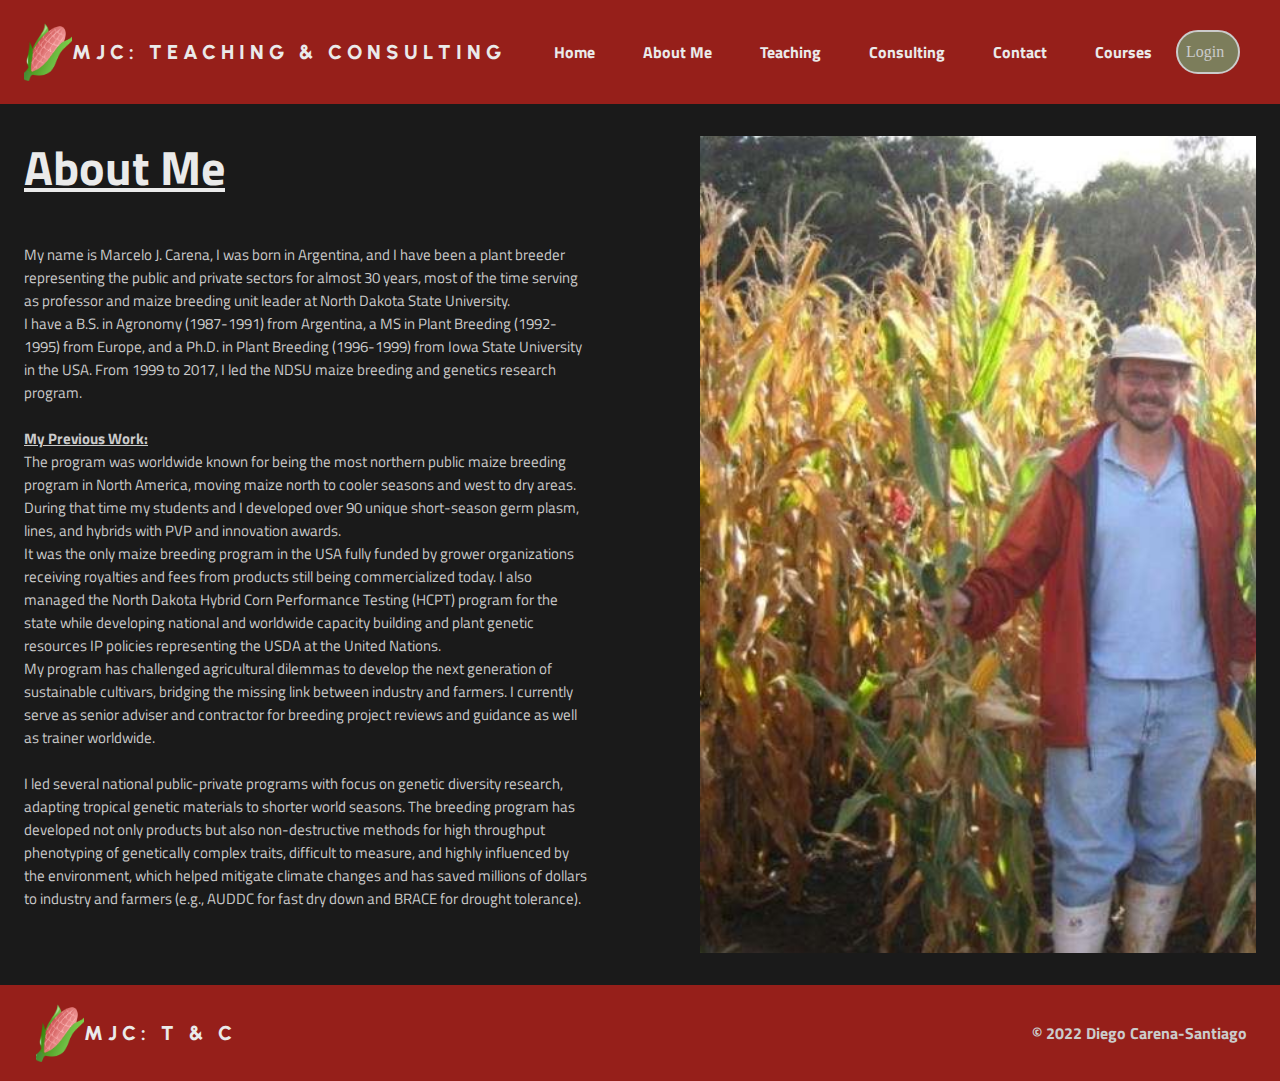
<file: about-me.html>
<!DOCTYPE html>

<html lang="en">
  <head>
    <title>About Me - MJC: Teaching & Consulting</title>
    <meta property="og:title" content="Consulting - MJC: Teaching & Consulting" />
    <meta property="og:title" content="About Me - MJC: Teaching & Consulting" />
    <meta property="og:title" content="Training - MJC: Teaching & Consulting" />
    <meta property="og:title" content="Contact - MJC: Teaching & Consulting" />
    <meta property="og:title" content="Courses - MJC: Teaching & Consulting" />
    <meta property="og:title" content="Profile - MJC: Teaching & Consulting" />

    <meta name="viewport" content="width=device-width, initial-scale=1.0" />
    <meta charset="utf-8" />
    <meta content="summary_large_image" />
    <style data-tag="reset-style-sheet">
      html {  line-height: 1.15;}
      body {  margin: 0;}* {  box-sizing: border-box;  border-width: 0;  border-style: solid;}
      p,li,ul,pre,div,h1,h2,h3,h4,h5,h6 {  margin: 0;  padding: 0;}
      button,input,optgroup,select,textarea {  font-family: inherit;  font-size: 100%;  line-height: 1.15;  margin: 0;}
      button,select {  text-transform: none;}
      button,[type="button"],[type="reset"],[type="submit"] {  -webkit-appearance: button;}
      button::-moz-focus-inner,[type="button"]::-moz-focus-inner,[type="reset"]::-moz-focus-inner,[type="submit"]::-moz-focus-inner {  border-style: none;  padding: 0;}
      button:-moz-focus,[type="button"]:-moz-focus,[type="reset"]:-moz-focus,[type="submit"]:-moz-focus {  outline: 1px dotted ButtonText;}
      a {  color: inherit;  text-decoration: inherit;}
      input {  padding: 2px 4px;}
      img {  display: block;}
    </style>
    <style data-tag="default-style-sheet">
      html {
        font-family: Titillium Web;
        font-size: 16px;
      }

      body {
        font-weight: 400;
        font-style:normal;
        text-decoration: none;
        text-transform: none;
        letter-spacing: normal;
        line-height: 1.15;
        color: var(--dl-color-scheme-grey);
        background-color: var(--dl-color-scheme-yellowishwhite);

      }
    </style>
    <link
      rel="stylesheet"
      href="https://fonts.googleapis.com/css2?family=Urbanist:ital,wght@0,100;0,200;0,300;0,400;0,500;0,600;0,700;0,800;0,900;1,100;1,200;1,300;1,400;1,500;1,600;1,700;1,800;1,900&display=swap"
      data-tag="font"
    />
    <link
      rel="stylesheet"
      href="https://fonts.googleapis.com/css2?family=Titillium+Web:ital,wght@0,200;0,300;0,400;0,600;0,700;0,900;1,200;1,300;1,400;1,600;1,700&display=swap"
      data-tag="font"
    />

    <link rel="stylesheet" href="./style.css" />
  </head>
  <body>
    <div>
      <link href="./about-me.css" rel="stylesheet" />

      <div class="about-me-container">
        <div class="about-me-navbar navbar-container">
          <div class="about-me-max-width max-width">
            <div class="about-me-logo">
              <img
                alt="image"
                src="images/Logo.png"
                class="logo"
              />
              <h2 id="logo" class="about-me-text brand-Name logoText">
                MJC: Teaching &amp; Consulting
              </h2>
            </div>
            <div class="about-me-links">
              <button
                type="button"
                class="about-me-button navbar-Link navbarButtons button"
              >
                <span class="about-me-text01">Home</span>
              </button>
              <button
                type="button"
                class="about-me-button1 navbar-Link navbarButtons button"
              >
                <span class="about-me-text02">About Me</span>
              </button>
              <button
                type="button"
                class="about-me-button2 navbar-Link navbarButtons button"
              >
                <span class="about-me-text03">Teaching</span>
              </button>
              <button
                type="button"
                class="about-me-button3 navbar-Link navbarButtons button"
              >
                <span class="about-me-text04">Consulting</span>
              </button>
              <button
                type="button"
                class="about-me-button4 navbar-Link navbarButtons button"
              >
                <span class="about-me-text05">Contact</span>
              </button>
              <button
                type="button"
                class="about-me-button5 navbar-Link navbarButtons button"
              >
                <span class="about-me-text06">Courses</span>
              </button>
              <button
                type="button"
                class="about-me-button6 button-secondary button"
              >
                Login
              </button>
            </div>
            <div class="about-me-burger-menu navbar-burger-menu">
              <svg viewBox="0 0 1024 1024" class="about-me-icon">
                <path
                  d="M128 256h768v86h-768v-86zM128 554v-84h768v84h-768zM128 768v-86h768v86h-768z"
                ></path>
              </svg>
            </div>
          </div>
        </div>
        <div class="about-me-section section-container">
          <div class="about-me-max-width1 max-width">
            <div class="about-me-container1">
              <h3 class="about-me-text07 heading">About Me</h3>
              <span class="paragraph3">
                <span class="about-me-text09"></span>
                <span>
                  My name is Marcelo J. Carena, I was born in Argentina, and I
                  have been a plant breeder representing the public and private
                  sectors for almost 30 years, most of the time serving as
                  professor and maize breeding unit leader at North Dakota State
                  University.
                </span>
                <br />
                <span>
                  I have a B.S. in Agronomy (1987-1991) from Argentina, a MS in
                  Plant Breeding (1992-1995) from Europe, and a Ph.D. in Plant
                  Breeding (1996-1999) from Iowa State University in the USA.
                  From 1999 to 2017, I led the NDSU maize breeding and genetics
                  research program.
                </span>
                <br />
                <span></span>
                <br />
                <span class="about-me-text13">My Previous Work:</span>
                <br />
                <span>
                  The program was worldwide known for being the most northern
                  public maize breeding program in North America, moving maize
                  north to cooler seasons and west to dry areas. During that
                  time my students and I developed over 90 unique short-season
                  germ plasm, lines, and hybrids with PVP and innovation awards.
                </span>
                <br />
                <span>
                  It was the only maize breeding program in the USA fully funded
                  by grower organizations receiving royalties and fees from
                  products still being commercialized today. I also managed the
                  North Dakota Hybrid Corn Performance Testing (HCPT) program
                  for the state while developing national and worldwide capacity
                  building and plant genetic resources IP policies representing
                  the USDA at the United Nations.
                </span>
                <br />
                <span>
                  My program has challenged agricultural dilemmas to develop the
                  next generation of sustainable cultivars, bridging the missing
                  link between industry and farmers. I currently serve as senior
                  adviser and contractor for breeding project reviews and
                  guidance as well as trainer worldwide.
                </span>
                <br />
                <span></span>
                <br />
                <span>
                  I led several national public-private programs with focus on
                  genetic diversity research, adapting tropical genetic
                  materials to shorter world seasons. The breeding program has
                  developed not only products but also non-destructive methods
                  for high throughput phenotyping of genetically complex traits,
                  difficult to measure, and highly influenced by the
                  environment, which helped mitigate climate changes and has
                  saved millions of dollars to industry and farmers (e.g., AUDDC
                  for fast dry down and BRACE for drought tolerance).
                </span>
              </span>
              <span class="about-me-text19"></span>
            </div>
            <img
              alt="image" src="images/AbM-1.jpg"
              class="about-me-image1 image"
            />
          </div>
        </div>
        <footer class="about-me-footer footer">
          <div class="about-me-links-container">
            <div class="about-me-container2 footer-column">
              <div class="about-me-logo1">
                <img
                  alt="image"
                  src="images/Logo.png"
                  class="about-me-image2"
                />
                <h2 class="about-me-heading brand-Name logoText">
                  MJC: T & C
                </h2>
              </div>
            </div>
            <div class="about-me-container3">
              <div class="about-me-container4">
                <span class="about-me-text20">
                  © 2022 Diego Carena-Santiago
                </span>
              </div>
            </div>
          </div>
        </footer>
      </div>
    </div>
    <script>
      window.onload = () => {
        const runAllScripts = () => {
          initializeAllAccordions()
        }

        const listenForUrlChanges = () => {
          let url = location.href
          document.body.addEventListener(
            'click',
            () => {
              requestAnimationFrame(() => {
                if (url !== location.href) {
                  runAllScripts()
                  url = location.href
                }
              })
            },
            true
          )
        }

        const initializeAllAccordions = () => {
          const allAccordions = document.querySelectorAll('[data-role="Accordion"]');

          allAccordions.forEach((accordion) => {
            const accordionHeader = accordion.querySelector('[data-type="accordion-header"]')
            const accordionContent = accordion.querySelector('[data-type="accordion-content"]')

            accordionHeader.addEventListener('click', () => {
              if (accordionContent.style.maxHeight) {
                accordionContent.style.maxHeight = ''
              } else {
                accordionContent.style.maxHeight = `${accordionContent.scrollHeight}px`
              }
            })
          })
        }

        listenForUrlChanges()
        runAllScripts()
      }
    </script>
  </body>
</html>
</file>
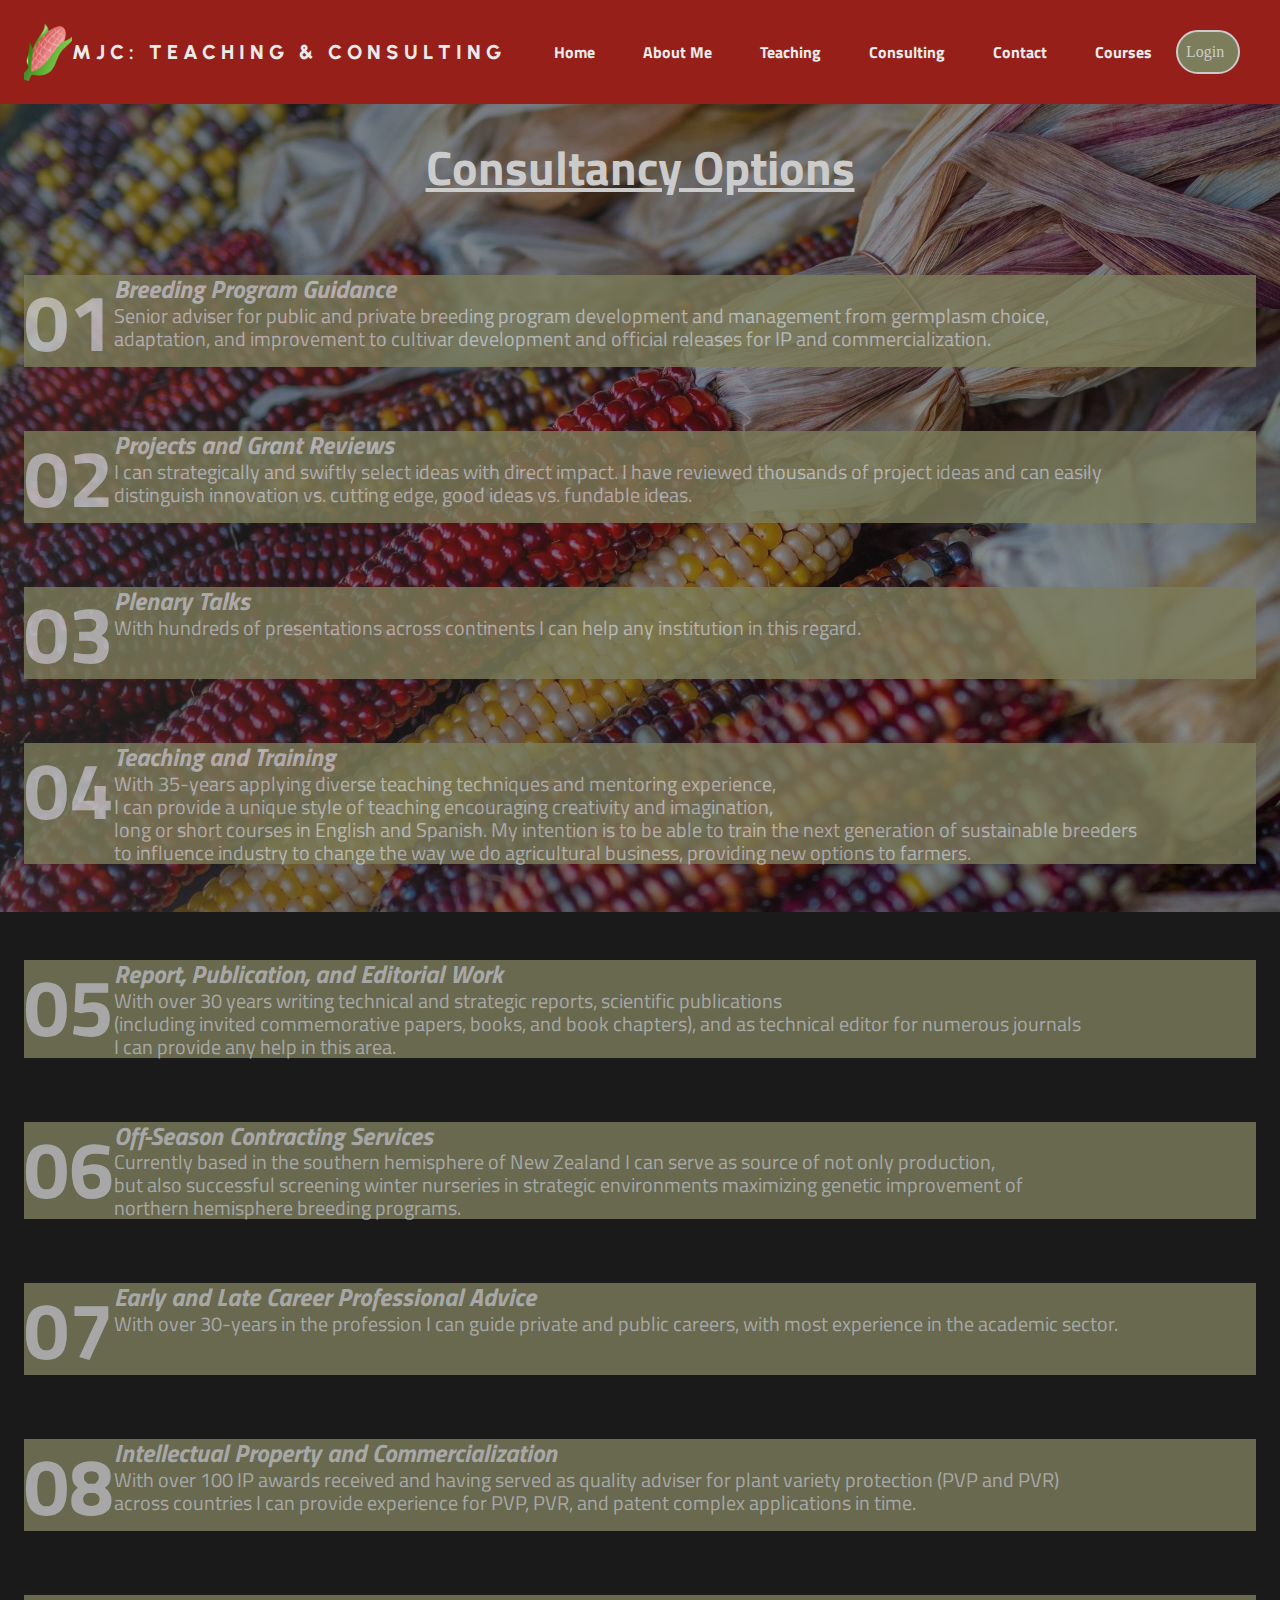
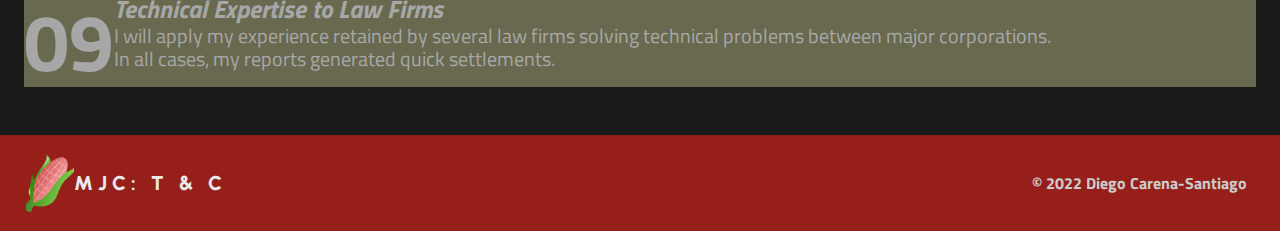
<file: consulting.html>
<!DOCTYPE html>

<html lang="en">
  <head>
    <title>Consulting - MJC: Teaching & Consulting</title>
    <meta property="og:title" content="Consulting - MJC: Teaching & Consulting" />
    <meta property="og:title" content="About Me - MJC: Teaching & Consulting" />
    <meta property="og:title" content="Training - MJC: Teaching & Consulting" />
    <meta property="og:title" content="Contact - MJC: Teaching & Consulting" />
    <meta property="og:title" content="Courses - MJC: Teaching & Consulting" />
    <meta property="og:title" content="Profile - MJC: Teaching & Consulting" />


    <meta name="viewport" content="width=device-width, initial-scale=1.0" />
    <meta charset="utf-8" />
    <meta property="twitter:card" content="summary_large_image" />
    <style data-tag="reset-style-sheet">
      html {  line-height: 1.15;}
      body {  margin: 0;}* {  box-sizing: border-box;  border-width: 0;  border-style: solid;}
      p,li,ul,pre,div,h1,h2,h3,h4,h5,h6 {  margin: 0;  padding: 0;}
      button,input,optgroup,select,textarea {  font-family: inherit;  font-size: 100%;  line-height: 1.15;  margin: 0;}
      button,select {  text-transform: none;}
      button,[type="button"],[type="reset"],[type="submit"] {  -webkit-appearance: button;}
      button::-moz-focus-inner,[type="button"]::-moz-focus-inner,[type="reset"]::-moz-focus-inner,[type="submit"]::-moz-focus-inner {  border-style: none;  padding: 0;}
      button:-moz-focus,[type="button"]:-moz-focus,[type="reset"]:-moz-focus,[type="submit"]:-moz-focus {  outline: 1px dotted ButtonText;}
      a {  color: inherit;  text-decoration: inherit;}
      input {  padding: 2px 4px;}
      img {  display: block;}
    </style>
    <style data-tag="default-style-sheet">
      html {
        font-family: Titillium Web;
        font-size: 16px;
      }

      body {
        font-weight: 400;
        font-style:normal;
        text-decoration: none;
        text-transform: none;
        letter-spacing: normal;
        line-height: 1.15;
        color: var(--dl-color-scheme-grey);
        background-color: var(--dl-color-scheme-yellowishwhite);

      }
    </style>
    <link
      rel="stylesheet"
      href="https://fonts.googleapis.com/css2?family=Urbanist:ital,wght@0,100;0,200;0,300;0,400;0,500;0,600;0,700;0,800;0,900;1,100;1,200;1,300;1,400;1,500;1,600;1,700;1,800;1,900&display=swap"
      data-tag="font"
    />
    <link
      rel="stylesheet"
      href="https://fonts.googleapis.com/css2?family=Titillium+Web:ital,wght@0,200;0,300;0,400;0,600;0,700;0,900;1,200;1,300;1,400;1,600;1,700&display=swap"
      data-tag="font"
    />

    <link rel="stylesheet" href="./style.css" />
  </head>
  <body>
    <div>
      <link href="./consulting.css" rel="stylesheet" />

      <div class="consulting-container">
        <div class="consulting-navbar navbar-container">
          <div class="consulting-max-width max-width">
            <div class="consulting-logo">
              <img
                alt="image"
                src="images/Logo.png"
                class="logo"
              />
              <h2 id="logo" class="consulting-text brand-Name logoText">
                MJC: Teaching &amp; Consulting
              </h2>
            </div>
            <div class="consulting-links">
              <button
                type="button"
                class="consulting-button navbar-Link navbarButtons button"
              >
                <span class="consulting-text01">Home</span>
              </button>
              <button
                type="button"
                class="consulting-button1 navbar-Link navbarButtons button"
              >
                <span class="consulting-text02">About Me</span>
              </button>
              <button
                type="button"
                class="consulting-button2 navbar-Link navbarButtons button"
              >
                <span class="consulting-text03">Teaching</span>
              </button>
              <button
                type="button"
                class="consulting-button3 navbar-Link navbarButtons button"
              >
                <span class="consulting-text04">Consulting</span>
              </button>
              <button
                type="button"
                class="consulting-button4 navbar-Link navbarButtons button"
              >
                <span class="consulting-text05">Contact</span>
              </button>
              <button
                type="button"
                class="consulting-button5 navbar-Link navbarButtons button"
              >
                <span class="consulting-text06">Courses</span>
              </button>
              <button
                type="button"
                class="consulting-button6 button-secondary button"
              >
                Login
              </button>
            </div>
            <div class="consulting-burger-menu navbar-burger-menu">
              <svg viewBox="0 0 1024 1024" class="consulting-icon">
                <path
                  d="M128 256h768v86h-768v-86zM128 554v-84h768v84h-768zM128 768v-86h768v86h-768z"
                ></path>
              </svg>
            </div>
          </div>
        </div>
        <div class="consulting-max-width1 max-width">
          <div class="consulting-container01">
            <h1 class="consulting-text07 heading">Consultancy Options</h1>
          </div>
          <div class="optionsConsulting">
            <h1 class="consulting-text08 number">01</h1>
            <div class="consulting-container03">
              <h1 class="consulting-text09 heading2">
                Breeding Program Guidance
              </h1>
              <span class="optionsText">
                <span>
                  Senior adviser for public and private breeding program
                  development and management from germplasm choice,
                </span>
                <br />
                <span>
                  adaptation, and improvement to cultivar development and
                  official releases for IP and commercialization.
                </span>
              </span>
            </div>
          </div>
          <div class="consulting-container04 optionsConsulting">
            <h1 class="number">02</h1>
            <div class="consulting-container05">
              <h1 class="consulting-text15 heading2">
                Projects and Grant Reviews
              </h1>
              <span class="optionsText">
                <span>
                  I can strategically and swiftly select ideas with direct
                  impact.
                </span>
                <span>
                  I have reviewed thousands of project ideas and can easily
                </span>
                <br />
                <span>
                  distinguish innovation vs. cutting edge, good ideas vs.
                  fundable ideas.
                </span>
              </span>
            </div>
          </div>
          <div class="consulting-container06 optionsConsulting">
            <h1 class="number"><span>03</span></h1>
            <div class="consulting-container07">
              <h1 class="consulting-text23 heading2">Plenary Talks</h1>
              <span class="optionsText">
                <span>
                  With hundreds of presentations across continents I can help
                  any institution in this regard.
                </span>
              </span>
            </div>
          </div>
          <div class="consulting-container08 optionsConsulting">
            <h1 class="number"><span>04</span></h1>
            <div class="consulting-container09">
              <h1 class="consulting-text28 heading2">Teaching and Training</h1>
              <span class="optionsText">
                <span>
                  With 35-years applying diverse teaching techniques and
                  mentoring experience,
                </span>
                <br />
                <span>
                  I can provide a unique style of teaching encouraging
                  creativity and imagination,
                </span>
                <br />
                <span>
                  long or short courses in English and Spanish. My intention is
                  to be able to train the next generation of
                </span>
                <span>sustainable breeders</span>
                <br />
                <span>
                  to influence industry to change the way we do agricultural
                  business, providing new options to farmers.
                </span>
              </span>
            </div>
          </div>
        </div>
        <div class="consulting-max-width2 max-width">
          <div class="consulting-container10 optionsConsulting">
            <h1 class="number"><span>05</span></h1>
            <div class="consulting-container11">
              <h1 class="consulting-text40 heading2">
                Report, Publication, and Editorial Work
              </h1>
              <span class="optionsText">
                <span>
                  With over 30 years writing technical and strategic reports,
                  scientific publications
                </span>
                <br />
                <span>
                  (including invited commemorative papers, books, and book
                  chapters),
                </span>
                <span>and as technical editor for numerous journals</span>
                <br />
                <span>I can provide any help in this area.</span>
              </span>
            </div>
          </div>
          <div class="consulting-container12 optionsConsulting">
            <h1 class="number"><span>06</span></h1>
            <div class="consulting-container13">
              <h1 class="consulting-text50 heading2">
                Off-Season Contracting Services
              </h1>
              <span class="optionsText">
                <span>
                  Currently based in the southern hemisphere of New Zealand I
                  can serve as source of not only production,
                </span>
                <br />
                <span>
                  but also successful screening winter nurseries in strategic
                  environments maximizing genetic improvement of
                </span>
                <br />
                <span>northern hemisphere breeding programs.</span>
              </span>
            </div>
          </div>
          <div class="consulting-container14 optionsConsulting">
            <h1 class="number"><span>07</span></h1>
            <div class="consulting-container15">
              <h1 class="consulting-text59 heading2">
                Early and Late Career Professional Advice
              </h1>
              <span class="optionsText">
                <span>
                  With over 30-years in the profession I can guide private and
                  public careers, with most experience in the academic sector.
                </span>
              </span>
            </div>
          </div>
          <div class="consulting-container16 optionsConsulting">
            <h1 class="number"><span>08</span></h1>
            <div class="consulting-container17">
              <h1 class="consulting-text64 heading2">
                Intellectual Property and Commercialization
              </h1>
              <span class="optionsText">
                <span>
                  With over 100 IP awards received and having served as quality
                  adviser for plant variety protection (PVP and PVR)
                </span>
                <br />
                <span>
                  across countries I can provide experience for PVP, PVR, and
                  patent complex applications in time.
                </span>
              </span>
            </div>
          </div>
          <div class="consulting-container18 optionsConsulting">
            <h1 class="number"><span>09</span></h1>
            <div class="consulting-container19">
              <h1 class="consulting-text71 heading2">
                Technical Expertise to Law Firms
              </h1>
              <span class="optionsText">
                <span>
                  I will apply my experience retained by several law firms
                  solving technical problems between major corporations.
                </span>
                <br />
                <span>
                  In all cases, my reports generated quick settlements.
                </span>
              </span>
            </div>
          </div>
        </div>
        <footer class="consulting-footer footer">
          <div class="consulting-links-container">
            <div class="consulting-container20 footer-column">
              <div class="consulting-logo1">
                <img
                  alt="image"
                  src="images/Logo.png"
                  class="consulting-image1"
                />
                <h2 class="consulting-heading brand-Name logoText">
                  MJC: T &amp; C
                </h2>
              </div>
            </div>
            <div class="consulting-container21">
              <div class="consulting-container22">
                <span class="consulting-text76">
                  © 2022 Diego Carena-Santiago
                </span>
              </div>
            </div>
          </div>
        </footer>
      </div>
    </div>
    <script>
      window.onload = () => {
        const runAllScripts = () => {
          initializeAllAccordions()
        }

        const listenForUrlChanges = () => {
          let url = location.href
          document.body.addEventListener(
            'click',
            () => {
              requestAnimationFrame(() => {
                if (url !== location.href) {
                  runAllScripts()
                  url = location.href
                }
              })
            },
            true
          )
        }

        const initializeAllAccordions = () => {
          const allAccordions = document.querySelectorAll('[data-role="Accordion"]');

          allAccordions.forEach((accordion) => {
            const accordionHeader = accordion.querySelector('[data-type="accordion-header"]')
            const accordionContent = accordion.querySelector('[data-type="accordion-content"]')

            accordionHeader.addEventListener('click', () => {
              if (accordionContent.style.maxHeight) {
                accordionContent.style.maxHeight = ''
              } else {
                accordionContent.style.maxHeight = `${accordionContent.scrollHeight}px`
              }
            })
          })
        }

        listenForUrlChanges()
        runAllScripts()
      }
    </script>
  </body>
</html>
</file>
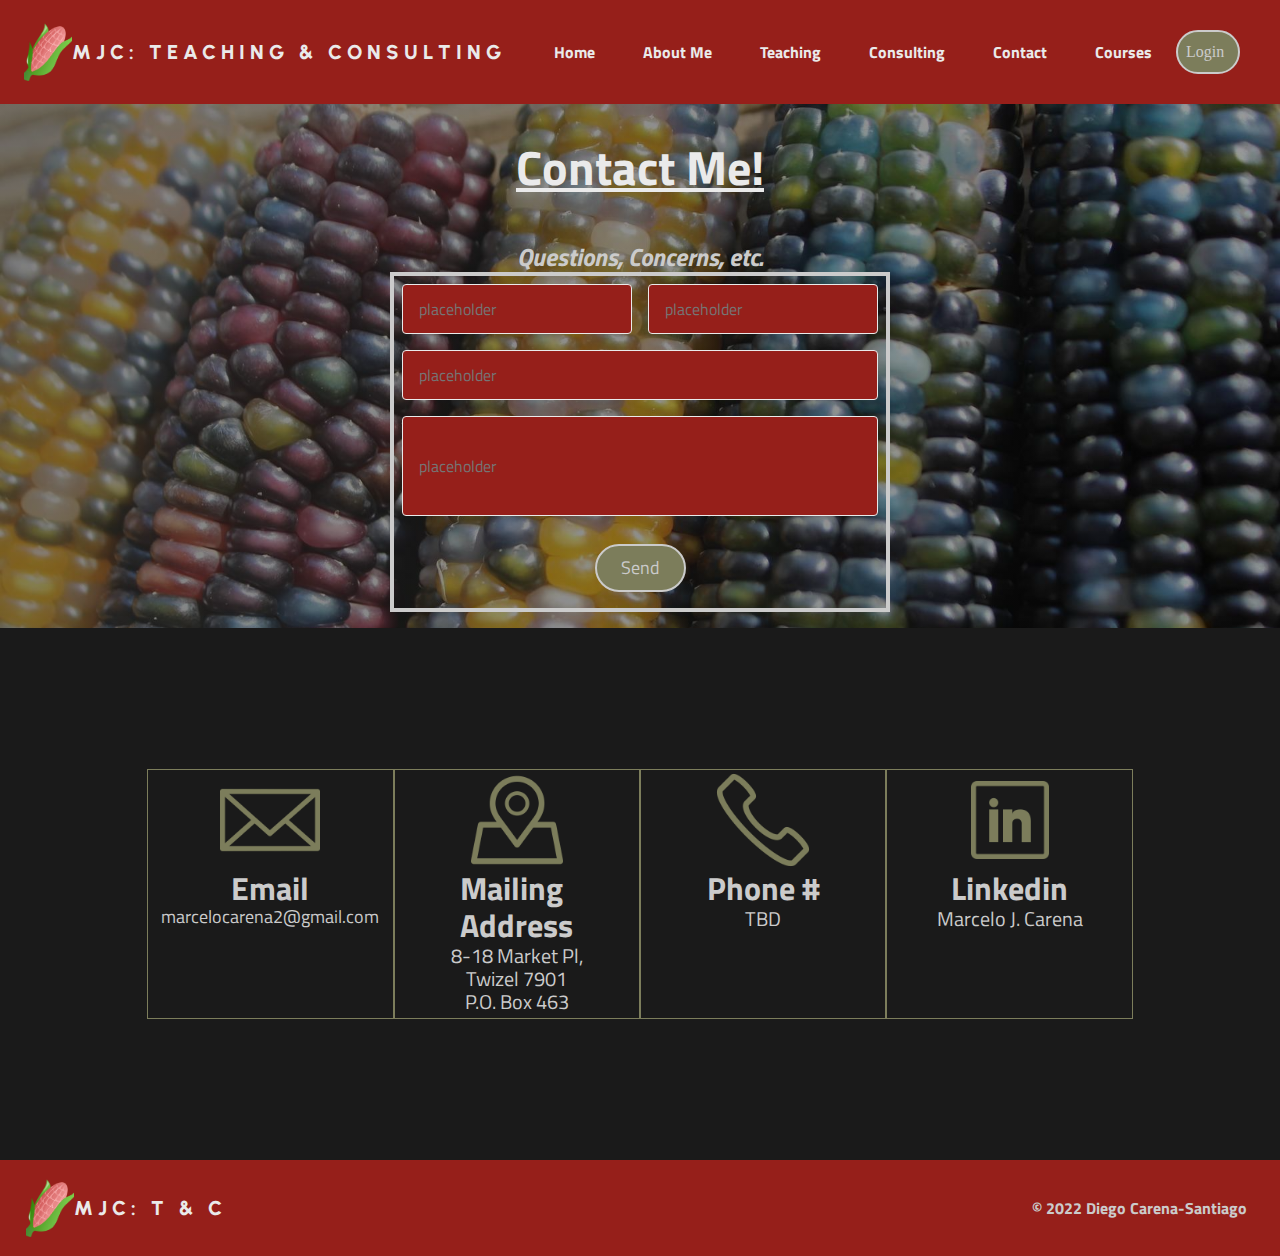
<file: contact.html>
<!DOCTYPE html>

<html lang="en">
  <head>
    <title>Contact - MJC: Teaching & Consulting</title>
    <meta property="og:title" content="Consulting - MJC: Teaching & Consulting" />
    <meta property="og:title" content="About Me - MJC: Teaching & Consulting" />
    <meta property="og:title" content="Training - MJC: Teaching & Consulting" />
    <meta property="og:title" content="Contact - MJC: Teaching & Consulting" />
    <meta property="og:title" content="Courses - MJC: Teaching & Consulting" />
    <meta property="og:title" content="Profile - MJC: Teaching & Consulting" />

    <meta name="viewport" content="width=device-width, initial-scale=1.0" />
    <meta charset="utf-8" />
    <meta content="summary_large_image" />
    <style data-tag="reset-style-sheet">
    html {  line-height: 1.15;}
      body {  margin: 0;}* {  box-sizing: border-box;  border-width: 0;  border-style: solid;}
      p,li,ul,pre,div,h1,h2,h3,h4,h5,h6 {  margin: 0;  padding: 0;}
      button,input,optgroup,select,textarea {  font-family: inherit;  font-size: 100%;  line-height: 1.15;  margin: 0;}
      button,select {  text-transform: none;}
      button,[type="button"],[type="reset"],[type="submit"] {  -webkit-appearance: button;}
      button::-moz-focus-inner,[type="button"]::-moz-focus-inner,[type="reset"]::-moz-focus-inner,[type="submit"]::-moz-focus-inner {  border-style: none;  padding: 0;}
      button:-moz-focus,[type="button"]:-moz-focus,[type="reset"]:-moz-focus,[type="submit"]:-moz-focus {  outline: 1px dotted ButtonText;}
      a {  color: inherit;  text-decoration: inherit;}
      input {  padding: 2px 4px;}
      img {  display: block;}
    </style>
    <style data-tag="default-style-sheet">
      html {
        font-family: Titillium Web;
        font-size: 16px;
      }

      body {
        font-weight: 400;
        font-style:normal;
        text-decoration: none;
        text-transform: none;
        letter-spacing: normal;
        line-height: 1.15;
        color: var(--dl-color-scheme-grey);
        background-color: var(--dl-color-scheme-yellowishwhite);

      }
    </style>
    <link
      rel="stylesheet"
      href="https://fonts.googleapis.com/css2?family=Urbanist:ital,wght@0,100;0,200;0,300;0,400;0,500;0,600;0,700;0,800;0,900;1,100;1,200;1,300;1,400;1,500;1,600;1,700;1,800;1,900&display=swap"
      data-tag="font"
    />
    <link
      rel="stylesheet"
      href="https://fonts.googleapis.com/css2?family=Titillium+Web:ital,wght@0,200;0,300;0,400;0,600;0,700;0,900;1,200;1,300;1,400;1,600;1,700&display=swap"
      data-tag="font"
    />

    <link rel="stylesheet" href="./style.css" />
  </head>
  <body>
    <div>
      <link href="./contact.css" rel="stylesheet" />

      <div class="contact-container">
        <div class="contact-navbar navbar-container">
          <div class="contact-max-width max-width">
            <div class="contact-logo">
              <img
                alt="image"
                src="images/Logo.png"
                class="logo"
              />
              <h2 id="logo" class="contact-text brand-Name logoText">
                MJC: Teaching &amp; Consulting
              </h2>
            </div>
            <div class="contact-links">
              <button
                type="button"
                class="contact-button navbar-Link navbarButtons button"
              >
                <span class="contact-text01">Home</span>
              </button>
              <button
                type="button"
                class="contact-button1 navbar-Link navbarButtons button"
              >
                <span class="contact-text02">About Me</span>
              </button>
              <button
                type="button"
                class="contact-button2 navbar-Link navbarButtons button"
              >
                <span class="contact-text03">Teaching</span>
              </button>
              <button
                type="button"
                class="contact-button3 navbar-Link navbarButtons button"
              >
                <span class="contact-text04">Consulting</span>
              </button>
              <button
                type="button"
                class="contact-button4 navbar-Link navbarButtons button"
              >
                <span class="contact-text05">Contact</span>
              </button>
              <button
                type="button"
                class="contact-button5 navbar-Link navbarButtons button"
              >
                <span class="contact-text06">Courses</span>
              </button>
              <button
                type="button"
                class="contact-button6 button-secondary button"
              >
                Login
              </button>
            </div>
            <div class="contact-burger-menu navbar-burger-menu">
              <svg viewBox="0 0 1024 1024" class="contact-icon">
                <path
                  d="M128 256h768v86h-768v-86zM128 554v-84h768v84h-768zM128 768v-86h768v86h-768z"
                ></path>
              </svg>
            </div>
          </div>
        </div>
        <div class="contact-max-width1 max-width">
          <div class="contact-container01">
            <h1 class="contact-text07 heading">Contact Me!</h1>
            <h2 class="contact-text08 heading2">
              <span>Questions, Concerns, etc.</span>
              <span class="contact-text10"></span>
              <span class="contact-text11"></span>
            </h2>
          </div>
          <div class="contact-container02">
            <form class="contact-form">
              <div class="formContainer">
                <input
                  type="text"
                  placeholder="placeholder"
                  class="contact-textinput input"
                />
                <input
                  type="text"
                  placeholder="placeholder"
                  class="contact-textinput1 input"
                />
              </div>
              <div class="contact-container04 formContainer">
                <input
                  type="text"
                  placeholder="placeholder"
                  class="contact-textinput2 input"
                />
              </div>
              <div class="contact-container05">
                <input
                  type="text"
                  placeholder="placeholder"
                  class="contact-textinput3 input"
                />
              </div>
              <div class="contact-container06 formContainer">
                <button class="buttonText button">Send</button>
              </div>
            </form>
          </div>
        </div>
        <div class="contact-max-width2 max-width">
          <div class="contact-container07 socialsContainer">
            <div class="socials">
              <img
                alt="image"
                src="images/Ct-2.png"
                class="iconImage"
              />
              <h1 class="iconHeader">Email</h1>
              <span class="iconText">
                <span>marcelocarena2@gmail.com</span>
              </span>
            </div>
            <div class="socials">
              <img
                alt="image"
                src="images/Ct-3.png"
                class="iconImage"
              />
              <h1 class="contact-text15 iconHeader">
                <span>Mailing</span>
                <br />
                <span></span>
                <span>Address</span>
              </h1>
              <span class="contact-text20 iconText">
                <span>8-18 Market Pl,</span>
                <br />
                <span>Twizel 7901</span>
                <br />
                <span>P.O. Box 463</span>
                <span></span>
              </span>
            </div>
            <div class="socials">
              <img
                alt="image"
                src="images/Ct-4.png"
                class="iconImage"
              />
              <h1 class="iconHeader">Phone #</h1>
              <span class="contact-text27 iconText">
                <span>TBD</span>
                <span></span>
              </span>
            </div>
            <div class="socials">
              <img
                alt="image"
                src="images/Ct-5.png"
                class="iconImage"
              />
              <h1 class="iconHeader">Linkedin</h1>
              <span class="contact-text31 iconText">
                <span>Marcelo J. Carena</span>
              </span>
            </div>
          </div>
        </div>
        <footer class="contact-footer footer">
          <div class="contact-links-container">
            <div class="contact-container12 footer-column">
              <div class="contact-logo1">
                <img
                  alt="image"
                  src="images/Logo.png"
                  class="contact-image5"
                />
                <h2 class="contact-heading brand-Name logoText">
                  MJC: T &amp; C
                </h2>
              </div>
            </div>
            <div class="contact-container13">
              <div class="contact-container14">
                <span class="contact-text33">© 2022 Diego Carena-Santiago</span>
              </div>
            </div>
          </div>
        </footer>
      </div>
    </div>
    <script>
      window.onload = () => {
        const runAllScripts = () => {
          initializeAllAccordions()
        }

        const listenForUrlChanges = () => {
          let url = location.href
          document.body.addEventListener(
            'click',
            () => {
              requestAnimationFrame(() => {
                if (url !== location.href) {
                  runAllScripts()
                  url = location.href
                }
              })
            },
            true
          )
        }

        const initializeAllAccordions = () => {
          const allAccordions = document.querySelectorAll('[data-role="Accordion"]');

          allAccordions.forEach((accordion) => {
            const accordionHeader = accordion.querySelector('[data-type="accordion-header"]')
            const accordionContent = accordion.querySelector('[data-type="accordion-content"]')

            accordionHeader.addEventListener('click', () => {
              if (accordionContent.style.maxHeight) {
                accordionContent.style.maxHeight = ''
              } else {
                accordionContent.style.maxHeight = `${accordionContent.scrollHeight}px`
              }
            })
          })
        }

        listenForUrlChanges()
        runAllScripts()
      }
    </script>
  </body>
</html>
</file>
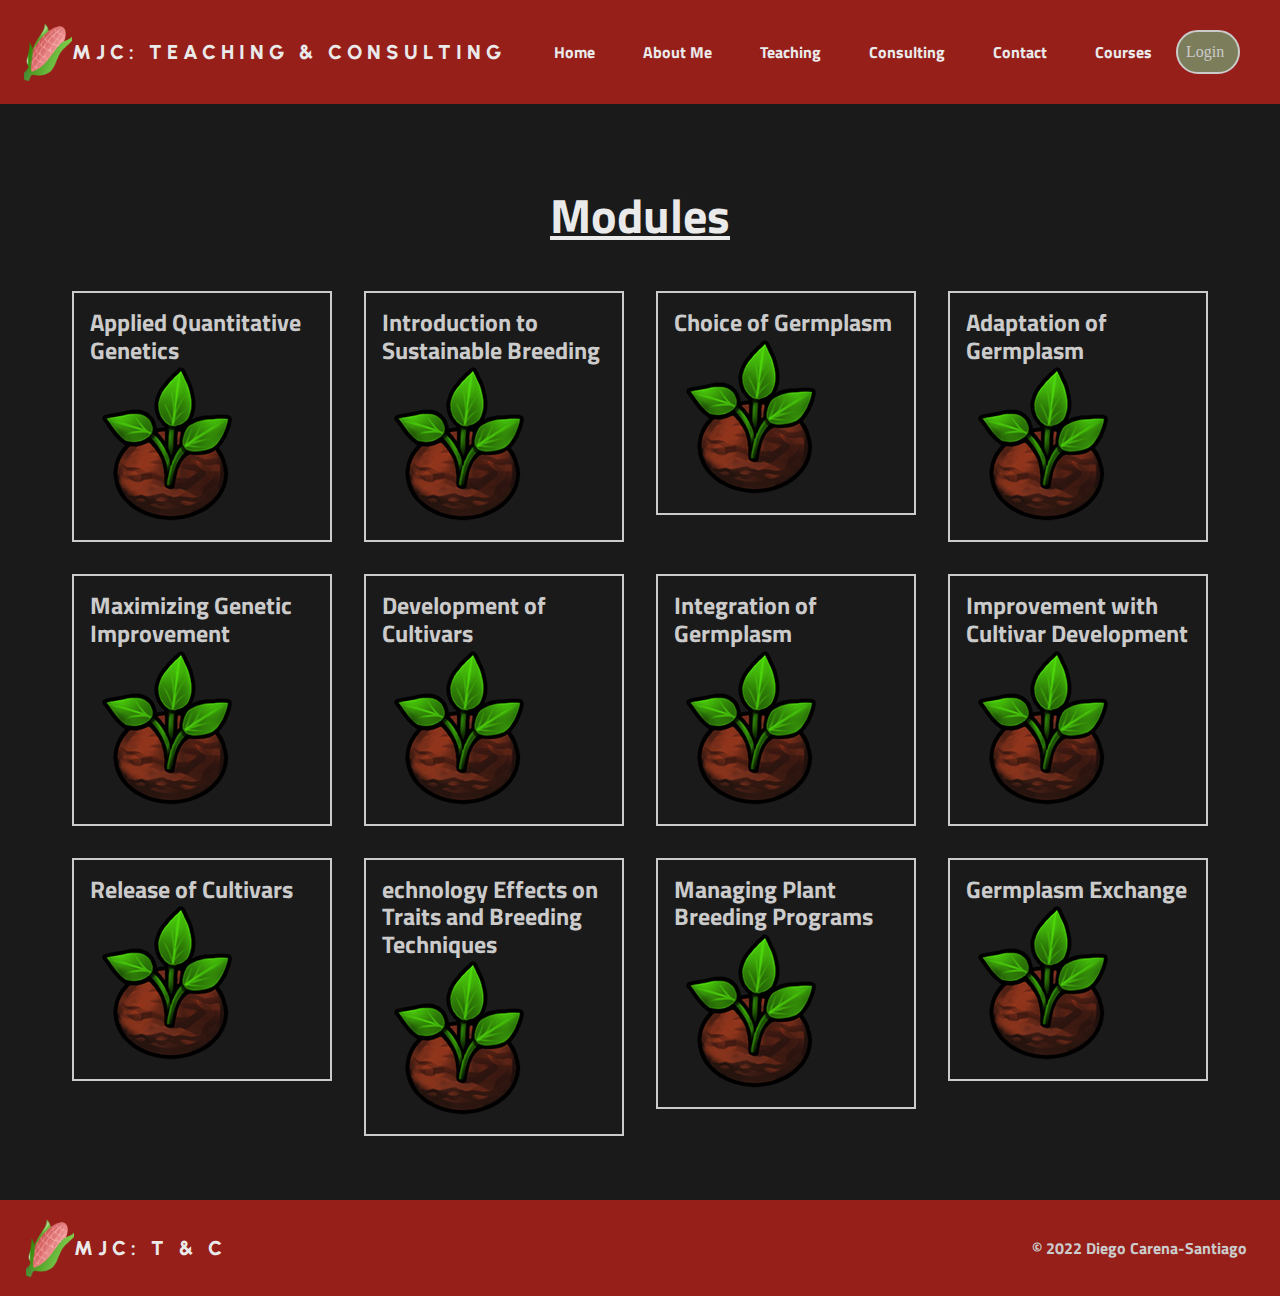
<file: courses.html>
<!DOCTYPE html>

<html lang="en">
  <head>
    <title>Courses - MJC: Teaching & Consulting</title>
    <meta property="og:title" content="Consulting - MJC: Teaching & Consulting" />
    <meta property="og:title" content="About Me - MJC: Teaching & Consulting" />
    <meta property="og:title" content="Training - MJC: Teaching & Consulting" />
    <meta property="og:title" content="Contact - MJC: Teaching & Consulting" />
    <meta property="og:title" content="Courses - MJC: Teaching & Consulting" />
    <meta property="og:title" content="Profile - MJC: Teaching & Consulting" />


    <meta name="viewport" content="width=device-width, initial-scale=1.0" />
    <meta charset="utf-8" />
    <meta property="twitter:card" content="summary_large_image" />
    <style data-tag="reset-style-sheet">
      html {  line-height: 1.15;}
      body {  margin: 0;}* {  box-sizing: border-box;  border-width: 0;  border-style: solid;}
      p,li,ul,pre,div,h1,h2,h3,h4,h5,h6 {  margin: 0;  padding: 0;}
      button,input,optgroup,select,textarea {  font-family: inherit;  font-size: 100%;  line-height: 1.15;  margin: 0;}
      button,select {  text-transform: none;}
      button,[type="button"],[type="reset"],[type="submit"] {  -webkit-appearance: button;}button::-moz-focus-inner,[type="button"]::-moz-focus-inner,[type="reset"]::-moz-focus-inner,[type="submit"]::-moz-focus-inner {  border-style: none;  padding: 0;}
      button:-moz-focus,[type="button"]:-moz-focus,[type="reset"]:-moz-focus,[type="submit"]:-moz-focus {  outline: 1px dotted ButtonText;}
      a {  color: inherit;  text-decoration: inherit;}
      input {  padding: 2px 4px;}
      img {  display: block;}
        
    </style>
    <style data-tag="default-style-sheet">
      html {
        font-family: Titillium Web;
        font-size: 16px;
      }

      body {
        font-weight: 400;
        font-style:normal;
        text-decoration: none;
        text-transform: none;
        letter-spacing: normal;
        line-height: 1.15;
        color: var(--dl-color-scheme-grey);
        background-color: var(--dl-color-scheme-yellowishwhite);

      }
    </style>
    <link
      rel="stylesheet"
      href="https://fonts.googleapis.com/css2?family=Urbanist:ital,wght@0,100;0,200;0,300;0,400;0,500;0,600;0,700;0,800;0,900;1,100;1,200;1,300;1,400;1,500;1,600;1,700;1,800;1,900&display=swap"
      data-tag="font"
    />
    <link
      rel="stylesheet"
      href="https://fonts.googleapis.com/css2?family=Titillium+Web:ital,wght@0,200;0,300;0,400;0,600;0,700;0,900;1,200;1,300;1,400;1,600;1,700&display=swap"
      data-tag="font"
    />

    <link rel="stylesheet" href="./style.css" />
  </head>
  <body>
    <div>
      <link href="./courses.css" rel="stylesheet" />

      <div class="courses-container">
        <div class="courses-navbar navbar-container">
          <div class="courses-max-width max-width">
            <div class="courses-logo">
              <img
                alt="image"
                src="images/Logo.png"
                class="logo"
              />
              <h2 id="logo" class="courses-text brand-Name logoText">
                MJC: Teaching & Consulting
              </h2>
            </div>
            <div class="courses-links">
              <button
                type="button"
                class="courses-button navbar-Link navbarButtons button"
              >
                <span class="courses-text1">Home</span>
              </button>
              <button
                type="button"
                class="courses-button1 navbar-Link navbarButtons button"
              >
                <span class="courses-text2">About Me</span>
              </button>
              <button
                type="button"
                class="courses-button2 navbar-Link navbarButtons button"
              >
                <span class="courses-text3">Teaching</span>
              </button>
              <button
                type="button"
                class="courses-button3 navbar-Link navbarButtons button"
              >
                <span class="courses-text4">Consulting</span>
              </button>
              <button
                type="button"
                class="courses-button4 navbar-Link navbarButtons button"
              >
                <span class="courses-text5">Contact</span>
              </button>
              <button
                type="button"
                class="courses-button5 navbar-Link navbarButtons button"
              >
                <span class="courses-text6">Courses</span>
              </button>
              <button
                type="button"
                class="courses-button6 button-secondary button"
              >
                Login
              </button>
            </div>
            <div class="courses-burger-menu navbar-burger-menu">
              <svg viewBox="0 0 1024 1024" class="courses-icon">
                <path
                  d="M128 256h768v86h-768v-86zM128 554v-84h768v84h-768zM128 768v-86h768v86h-768z"
                ></path>
              </svg>
            </div>
          </div>
        </div>
        <div class="courses-max-width1 max-width">
          <div class="courses-features">
            <h1 class="courses-text7 heading">Modules</h1>
            <div class="courses-container1">
              <div class="module-feature-card module-root-class-name">
                <h2 class="module-text">
                  <span>Applied Quantitative Genetics</span>
                </h2>
                <img
                  alt="image" 
                  src="images/module.jpg"
                  class="module-image"
                />
              </div>
              <div class="module-feature-card module-root-class-name1">
                <h2 class="module-text">
                  <span>Introduction to Sustainable Breeding</span>
                </h2>
                <img
                  alt="image" 
                  src="images/module.jpg"
                  class="module-image"
                />
              </div>
              <div class="module-feature-card module-root-class-name2">
                <h2 class="module-text"><span>Choice of Germplasm</span></h2>
                <img
                  alt="image" 
                  src="images/module.jpg"
                  class="module-image"
                />
              </div>
              <div class="module-feature-card module-root-class-name3">
                <h2 class="module-text">
                  <span>Adaptation of Germplasm</span>
                </h2>
                <img
                  alt="image" 
                  src="images/module.jpg"
                  class="module-image"
                />
              </div>
              <div class="module-feature-card module-root-class-name7">
                <h2 class="module-text">
                  <span>Maximizing Genetic Improvement</span>
                </h2>
                <img
                  alt="image" 
                  src="images/module.jpg"
                  class="module-image"
                />
              </div>
              <div class="module-feature-card module-root-class-name6">
                <h2 class="module-text">
                  <span>Development of Cultivars</span>
                </h2>
                <img
                  alt="image" 
                  src="images/module.jpg"
                  class="module-image"
                />
              </div>
              <div class="module-feature-card module-root-class-name5">
                <h2 class="module-text">
                  <span>Integration of Germplasm</span>
                </h2>
                <img
                  alt="image" 
                  src="images/module.jpg"
                  class="module-image"
                />
              </div>
              <div class="module-feature-card module-root-class-name4">
                <h2 class="module-text">
                  <span>Improvement with Cultivar Development</span>
                </h2>
                <img
                  alt="image" 
                  src="images/module.jpg"
                  class="module-image"
                />
              </div>
            </div>
            <div class="courses-container2">
              <div class="module-feature-card module-root-class-name8">
                <h2 class="module-text"><span>Release of Cultivars</span></h2>
               <img
                  alt="image" 
                  src="images/module.jpg"
                  class="module-image"
                />
              </div>
              <div class="module-feature-card module-root-class-name9">
                <h2 class="module-text">
                  <span>
                    echnology Effects on Traits and Breeding Techniques
                  </span>
                </h2>
              <img
                  alt="image" 
                  src="images/module.jpg"
                  class="module-image"
                />
              </div>
              <div class="module-feature-card module-root-class-name10">
                <h2 class="module-text">
                  <span>Managing Plant Breeding Programs</span>
                </h2>
               <img
                  alt="image" 
                  src="images/module.jpg"
                  class="module-image"
                />
              </div>
              <div class="module-feature-card module-root-class-name11">
                <h2 class="module-text"><span>Germplasm Exchange</span></h2>
               <img
                  alt="image" 
                  src="images/module.jpg"
                  class="module-image"
                />
              </div>
            </div>
          </div>
        </div>
        <footer class="courses-footer footer">
          <div class="courses-links-container">
            <div class="courses-container3 footer-column">
              <div class="courses-logo1">
                <img
                  alt="image"
                  src="images/Logo.png"
                  class="courses-image1"
                />
                <h2 class="courses-heading brand-Name logoText">
                  MJC: T & C
                </h2>
              </div>
            </div>
            <div class="courses-container4">
              <div class="courses-container5">
                <span class="courses-text8">© 2022 Diego Carena-Santiago</span>
              </div>
            </div>
          </div>
        </footer>
      </div>
    </div>
    <script>
      window.onload = () => {
        const runAllScripts = () => {
          initializeAllAccordions()
        }

        const listenForUrlChanges = () => {
          let url = location.href
          document.body.addEventListener(
            'click',
            () => {
              requestAnimationFrame(() => {
                if (url !== location.href) {
                  runAllScripts()
                  url = location.href
                }
              })
            },
            true
          )
        }

        const initializeAllAccordions = () => {
          const allAccordions = document.querySelectorAll('[data-role="Accordion"]');

          allAccordions.forEach((accordion) => {
            const accordionHeader = accordion.querySelector('[data-type="accordion-header"]')
            const accordionContent = accordion.querySelector('[data-type="accordion-content"]')

            accordionHeader.addEventListener('click', () => {
              if (accordionContent.style.maxHeight) {
                accordionContent.style.maxHeight = ''
              } else {
                accordionContent.style.maxHeight = `${accordionContent.scrollHeight}px`
              }
            })
          })
        }

        listenForUrlChanges()
        runAllScripts()
      }
    </script>
  </body>
</html>
</file>
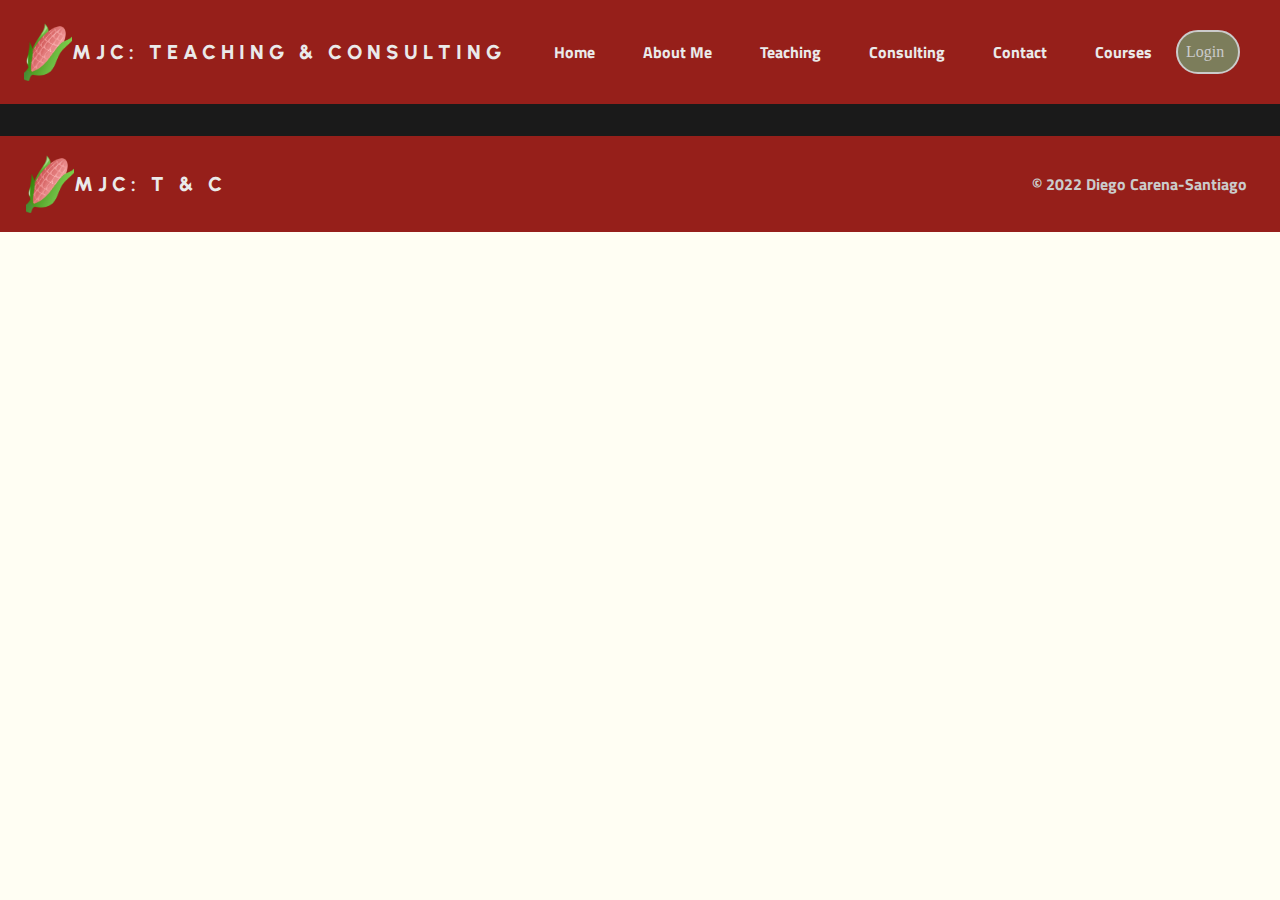
<file: profile.html>
<!DOCTYPE html>

<html lang="en">
  <head>
    <title>Profile - MJC: Teaching & Consulting</title>
    <meta property="og:title" content="Consulting - MJC: Teaching & Consulting" />
    <meta property="og:title" content="About Me - MJC: Teaching & Consulting" />
    <meta property="og:title" content="Training - MJC: Teaching & Consulting" />
    <meta property="og:title" content="Contact - MJC: Teaching & Consulting" />
    <meta property="og:title" content="Courses - MJC: Teaching & Consulting" />
    <meta property="og:title" content="Profile - MJC: Teaching & Consulting" />

    <meta name="viewport" content="width=device-width, initial-scale=1.0" />
    <meta charset="utf-8" />
    <meta property="twitter:card" content="summary_large_image" />
    <style data-tag="reset-style-sheet">
      html {  line-height: 1.15;}
      body {  margin: 0;}* {  box-sizing: border-box;  border-width: 0;  border-style: solid;}
      p,li,ul,pre,div,h1,h2,h3,h4,h5,h6 {  margin: 0;  padding: 0;}
      button,input,optgroup,select,textarea {  font-family: inherit;  font-size: 100%;  line-height: 1.15;  margin: 0;}
      button,select {  text-transform: none;}
      button,[type="button"],[type="reset"],[type="submit"] {  -webkit-appearance: button;}
      button::-moz-focus-inner,[type="button"]::-moz-focus-inner,[type="reset"]::-moz-focus-inner,[type="submit"]::-moz-focus-inner {  border-style: none;  padding: 0;}
      button:-moz-focus,[type="button"]:-moz-focus,[type="reset"]:-moz-focus,[type="submit"]:-moz-focus {  outline: 1px dotted ButtonText;}
      a {  color: inherit;  text-decoration: inherit;}
      input {  padding: 2px 4px;}
      img {  display: block;}
        
    </style>
    <style data-tag="default-style-sheet">
      html {
        font-family: Titillium Web;
        font-size: 16px;
      }

      body {
        font-weight: 400;
        font-style:normal;
        text-decoration: none;
        text-transform: none;
        letter-spacing: normal;
        line-height: 1.15;
        color: var(--dl-color-scheme-grey);
        background-color: var(--dl-color-scheme-yellowishwhite);

      }
    </style>
    <link
      rel="stylesheet"
      href="https://fonts.googleapis.com/css2?family=Urbanist:ital,wght@0,100;0,200;0,300;0,400;0,500;0,600;0,700;0,800;0,900;1,100;1,200;1,300;1,400;1,500;1,600;1,700;1,800;1,900&display=swap"
      data-tag="font"
    />
    <link
      rel="stylesheet"
      href="https://fonts.googleapis.com/css2?family=Titillium+Web:ital,wght@0,200;0,300;0,400;0,600;0,700;0,900;1,200;1,300;1,400;1,600;1,700&display=swap"
      data-tag="font"
    />

    <link rel="stylesheet" href="./style.css" />
  </head>
  <body>
    <div>
      <link href="./profile.css" rel="stylesheet" />

      <div class="profile-container">
        <div class="profile-navbar navbar-container">
          <div class="profile-max-width max-width">
            <div class="profile-logo">
              <img
                alt="image"
                src="images/Logo.png"
                class="logo"
              />
              <h2 id="logo" class="profile-text brand-Name logoText">
                MJC: Teaching &amp; Consulting
              </h2>
            </div>
            <div class="profile-links">
              <button
                type="button"
                class="profile-button navbar-Link navbarButtons button"
              >
                <span class="profile-text1">Home</span>
              </button>
              <button
                type="button"
                class="profile-button1 navbar-Link navbarButtons button"
              >
                <span class="profile-text2">About Me</span>
              </button>
              <button
                type="button"
                class="profile-button2 navbar-Link navbarButtons button"
              >
                <span class="profile-text3">Teaching</span>
              </button>
              <button
                type="button"
                class="profile-button3 navbar-Link navbarButtons button"
              >
                <span class="profile-text4">Consulting</span>
              </button>
              <button
                type="button"
                class="profile-button4 navbar-Link navbarButtons button"
              >
                <span class="profile-text5">Contact</span>
              </button>
              <button
                type="button"
                class="profile-button5 navbar-Link navbarButtons button"
              >
                <span class="profile-text6">Courses</span>
              </button>
              <button
                type="button"
                class="profile-button6 button-secondary button"
              >
                Login
              </button>
            </div>
            <div class="profile-burger-menu navbar-burger-menu">
              <svg viewBox="0 0 1024 1024" class="profile-icon">
                <path
                  d="M128 256h768v86h-768v-86zM128 554v-84h768v84h-768zM128 768v-86h768v86h-768z"
                ></path>
              </svg>
            </div>
          </div>
        </div>
        <div class="profile-max-width1 max-width"></div>
        <footer class="profile-footer footer">
          <div class="profile-links-container">
            <div class="profile-container1 footer-column">
              <div class="logoContainer">
                <img
                  alt="image"
                  src="images/Logo.png"
                  class="profile-image1 logo"
                />
                <h2 class="profile-heading brand-Name logoText">
                  MJC: T &amp; C
                </h2>
              </div>
            </div>
            <div class="profile-container2">
              <div class="profile-container3">
                <span class="profile-text7">© 2022 Diego Carena-Santiago</span>
              </div>
            </div>
          </div>
        </footer>
      </div>
    </div>
    <script>
      window.onload = () => {
        const runAllScripts = () => {
          initializeAllAccordions()
        }

        const listenForUrlChanges = () => {
          let url = location.href
          document.body.addEventListener(
            'click',
            () => {
              requestAnimationFrame(() => {
                if (url !== location.href) {
                  runAllScripts()
                  url = location.href
                }
              })
            },
            true
          )
        }

        const initializeAllAccordions = () => {
          const allAccordions = document.querySelectorAll('[data-role="Accordion"]');

          allAccordions.forEach((accordion) => {
            const accordionHeader = accordion.querySelector('[data-type="accordion-header"]')
            const accordionContent = accordion.querySelector('[data-type="accordion-content"]')

            accordionHeader.addEventListener('click', () => {
              if (accordionContent.style.maxHeight) {
                accordionContent.style.maxHeight = ''
              } else {
                accordionContent.style.maxHeight = `${accordionContent.scrollHeight}px`
              }
            })
          })
        }

        listenForUrlChanges()
        runAllScripts()
      }
    </script>
  </body>
</html>
</file>
<file: style.css>
:root {
  --dl-color-scheme-paleyellow: #fff6a7ff;
  --dl-color-scheme-yellowishwhite: #fffef3ff;
  --dl-color-scheme-red: #961f1aff;
  --dl-color-scheme-grey: #cbcbcbff;
  --dl-color-scheme-black: #1a1a1aff;
  --dl-color-scheme-green: #7c7d5bff;
  --dl-color-scheme-white: #eaeaeaff;
  --dl-size-size-xsmall: 16px;
  --dl-size-size-small: 48px;
  --dl-size-size-medium: 96px;
  --dl-size-size-large: 144px;
  --dl-size-size-xlarge: 192px;
  --dl-size-size-xxlarge: 288px;
  --dl-size-size-maxwidth: 1144px;
}
.button {
  color: var(--dl-color-scheme-grey);
  cursor: pointer;
  display: inline-block;
  padding: 12px 24px;
  border-color: var(--dl-color-scheme-grey);
  border-width: 2px;
  border-radius: 32px;
  background-color: var(--dl-color-scheme-green);
}
.input {
  width: 100%;
  cursor: auto;
  height: 50px;
  margin: 8px 8px 8px 8px;
  padding: 8px 16px;
  border-color: var(--dl-color-scheme-white);
  border-width: 1px;
  border-radius: 4px;
  background-color: var(--dl-color-scheme-red);
}
.textarea {
  color: var(--dl-color-scheme-grey);
  cursor: auto;
  padding: 0.5rem;
  border-color: var(--dl-color-scheme-grey);
  border-width: 1px;
  border-radius: 4px;
  background-color: var(--dl-color-scheme-black);
}
.list {
  width: 100%;
  margin: 1em 0px 1em 0px;
  display: block;
  padding: 0px 0px 0px 1.5rem;
  list-style-type: none;
  list-style-position: outside;
}
.list-item {
  display: list-item;
}
.teleport-show {
  display: flex !important;
}
.button-secondary {
  font-style: normal;
  transition: 0.3s;
  font-family: Lexend;
  font-weight: 500;
  line-height: 16px;
  border-color: var(--dl-color-scheme-red);
  margin-right: 16px;
}
.button-secondary:hover {
  color: var(--dl-color-scheme-black);
  background-color: var(--dl-color-scheme-green);
}
.button-primary {
  color: var(--dl-color-scheme-black);
  font-style: normal;
  transition: 0.3s;
  font-family: Lexend;
  font-weight: 500;
  line-height: 1;
  border-color: var(--dl-color-scheme-red);
  background-color: var(--dl-color-scheme-red);
}
.button-primary:hover {
  color: var(--dl-color-scheme-red);
}
.navbar-container {
  top: 0;
  width: 100%;
  display: flex;
  z-index: 1000;
  position: sticky;
  padding-top: 24px;
  padding-bottom: 24px;
  justify-content: center;
  background-color: var(--dl-color-scheme-black);
}
.navbar-burger-menu {
  display: none;
}
.max-width {
  width: 100%;
  height: auto;
  display: flex;
  align-items: center;
  padding-top: 16px;
  padding-left: 24px;
  padding-right: 24px;
  padding-bottom: 16px;
  justify-content: space-between;
}
.button-gradient {
  display: flex;
  font-size: 18px;
  background: linear-gradient(90deg, #C7FF9B 0%, #FFF6A7 100%);
  font-style: normal;
  transition: 0.3s;
  align-items: center;
  font-weight: 700;
  line-height: 0.9;
  padding-top: 20px;
  border-color: transparent;
  margin-right: 16px;
  padding-left: 32px;
  padding-right: 32px;
  padding-bottom: 20px;
}
.button-gradient:hover {
  color: var(--dl-color-scheme-black);
  background: unset;
  border-color: var(--dl-color-scheme-black);
}
.button-transparent {
  color: var(--dl-color-scheme-black);
  font-size: 18px;
  font-style: normal;
  transition: 0.3s;
  font-weight: 700;
  line-height: 0.9;
  padding-top: 20px;
  border-color: var(--dl-color-scheme-black);
  padding-left: 32px;
  padding-right: 32px;
  padding-bottom: 20px;
  background-color: transparent;
}
.button-transparent:hover {
  color: var(--dl-color-scheme-red);
}
.section-container {
  width: 100%;
  display: flex;
  overflow: hidden;
  align-items: center;
  flex-direction: column;
}
.hero-container {
  padding-top: 0 !important;
  padding-bottom: 0 !important;;
  background-color: var(--dl-color-scheme-red);
}
.bg-transparent {
  background-color: transparent;
}
.question-content {
  display: flex;
  overflow: hidden;
  max-height: 0;
  transition: 0.3s;
  align-items: flex-start;
  flex-direction: column;
}
.question {
  width: 100%;
  display: flex;
  align-items: center;
  padding-top: 20px;
  border-color: rgba(44, 39, 33, 0.08);
  border-width: 1px;
  padding-left: var(32px);
  border-radius: 12px;
  margin-bottom: var(16px);
  padding-right: var(32px);
  flex-direction: column;
  padding-bottom: 20px;
  justify-content: space-between;
  background-color: var(--dl-color-scheme-black);
}
.footer-column {
  width: 15%;
  display: flex;
  align-items: flex-start;
  margin-bottom: var(24px);
  flex-direction: column;
  justify-content: flex-start;
}
.containerText {
  font-size: 18px;
  text-align: center;
  padding-bottom: 10px;
}
.reviewer {
  font-size: 20px;
  text-align: center;
}
.logoText {
  color: var(--dl-color-scheme-yellowishwhite);
}
.paragraph {
  font-size: 18px;
  line-height: normal;
  margin-bottom: 48px;
}
.footer {
  width: 100%;
  display: flex;
  padding: 0px;
  max-width: 100%;
  align-items: center;
  flex-direction: row;
  justify-content: space-between;
  background-color: var(--dl-color-scheme-red);
}
.heading {
  color: var(--dl-color-scheme-white);
  width: auto;
  height: auto;
  font-size: 48px;
  padding-top: 20px;
  padding-left: 0px;
  padding-bottom: 48px;
  text-decoration: underline;
}
.image {
  width: 556px;
  margin-top: 16px;
  margin-left: 0px;
  margin-bottom: 16px;
  background-size: cover;
  justify-content: center;
}
.articleImage {
  width: 487px;
  object-fit: cover;
}
.content {
  font-size: 16px;
  font-family: Titillium Web;
  font-weight: 400;
  line-height: 1.15;
  text-transform: none;
  text-decoration: none;
}
.quoteBar {
  align-items: center;
  justify-content: center;
  background-color: var(--dl-color-scheme-green);
}
.doubleArticle {
  flex: 0 0 auto;
  height: 100%;
  display: flex;
  align-self: center;
  align-items: center;
  flex-direction: row;
  justify-content: center;
}

.paragraph2 {
  font-size: 28px;
  text-align: center;
}
.heading2 {
  width: auto;
  height: auto;
  font-size: 25px;
  font-style: italic;
}
.review {
  width: 250px;
  height: auto;
  display: flex;
  flex-direction: column;
}
.cardTitle {
  font-size: 20px;
  font-style: normal;
  font-family: Urbanist;
  font-weight: bold;
  line-height: 1.5;
  margin-bottom: 8px;
  text-decoration: underline;
}
.cardText {
  font-style: normal;
  margin-top: 4px;
  font-weight: bold;
  border-color: var(--dl-color-scheme-grey);
  margin-bottom: 4px;
}
.logo {
  width: 48px;
  height: 58px;
  object-fit: cover;
}
.logoContainer {
  display: flex;
  align-items: center;
  flex-direction: row;
  justify-content: space-between;
}
.buttonText {
  color: var(--dl-color-scheme-grey);
  font-size: 18px;
}
.mainWidth {
  height: 751px;
  align-items: center;
  padding-left: 24px;
  padding-right: 24px;
  background-size: cover;
  justify-content: center;
}
.paragraph3 {
  font-size: 15px;
  line-height: normal;
}
.formContainer {
  width: auto;
  height: auto;
  display: flex;
  align-items: center;
  justify-content: inherit;
}
.socialsContainer {
  width: 100%;
  height: 500px;
}
.socials {
  flex: 0 0 auto;
  width: 20%;
  height: 250px;
  margin: 16 16 16 16;
  display: flex;
  align-items: center;
  border-color: var(--dl-color-scheme-green);
  border-width: 1px;
  flex-direction: column;
  justify-content: flex-start;
}
.iconText {
  font-size: 18px;
  text-align: center;
}
.iconHeader {
  font-size: 32px;
}
.iconImage {
  width: 100px;
  object-fit: cover;
}
.number {
  width: auto;
  height: auto;
  margin: 8 8 8 8;
  font-size: 80px;
}
.optionsConsulting {
  flex: 0;
  width: 100%;
  display: flex;
  opacity: 0.8;
  margin-top: 32px;
  margin-bottom: 32px;
  background-color: var(--dl-color-scheme-green);
}
.optionsText {
  margin: 8 8 8 8;
  font-size: 20px;
}
.before-Heading {
  font-size: 14px;
  font-style: normal;
  font-family: Urbanist;
  font-weight: 800;
  line-height: 1.15;
  letter-spacing: 0.12em;
  text-transform: uppercase;
  text-decoration: none;
}
.brand-Name {
  font-size: 20px;
  font-style: normal;
  font-family: Urbanist;
  font-weight: 800;
  line-height: 1.2;
  letter-spacing: 0.25em;
  text-transform: uppercase;
  text-decoration: none;
}
.navbar-Link {
  font-size: 16px;
  font-style: normal;
  font-family: Titillium Web;
  font-weight: 600;
  line-height: 1.5;
  text-transform: none;
  text-decoration: none;
}
@media(max-width: 991px) {
  .footer {
    flex-direction: column;
  }
  .image {
    width: 100%;
    margin-left: 0px;
    margin-right: 0px;
  }
}
@media(max-width: 767px) {
  .navbar-burger-menu {
    display: flex;
  }
  .section-container {
    padding-top: 64px;
    padding-bottom: 64px;
  }
  .footer-column {
    width: 30%;
  }
  .footer {
    padding-left: 32px;
    padding-right: 32px;
  }
  .image {
    width: 100%;
    margin-right: 0px;
  }
  .mainWidth {
    flex-direction: column-reverse;
  }
}
@media(max-width: 479px) {
  .footer-column {
    width: 50%;
  }
  .footer {
    padding: 16px;
  }
}
</file>
<file: about-me.css>
.about-me-container {
  width: 100%;
  overflow: auto;
  min-height: 100vh;
  align-items: center;
  flex-direction: column;
}
.about-me-navbar {
  background-color: var(--dl-color-scheme-red);
}
.about-me-max-width {
  width: 1484px;
  height: 56px;
  padding-right: 24px;
}
.about-me-logo {
  display: flex;
  align-items: center;
  flex-direction: row;
  justify-content: space-between;
}
.about-me-text {
  color: var(--dl-color-scheme-white);
}
.about-me-links {
  flex: 0 0 auto;
  width: auto;
  display: flex;
  align-items: center;
  flex-direction: row;
}
.about-me-button {
  color: var(--dl-color-scheme-white);
  border-width: 0px;
  background-color: transparent;
}
.about-me-text01 {
  color: var(--dl-color-scheme-white);
  font-weight: 700;
}
.about-me-button1 {
  color: var(--dl-color-scheme-white);
  border-width: 0px;
  background-color: transparent;
}
.about-me-text02 {
  color: var(--dl-color-scheme-white);
  font-weight: 700;
}
.about-me-button2 {
  color: var(--dl-color-scheme-white);
  border-width: 0px;
  background-color: transparent;
}
.about-me-text03 {
  color: var(--dl-color-scheme-white);
  font-weight: 700;
}
.about-me-button3 {
  color: var(--dl-color-scheme-white);
  border-width: 0px;
  background-color: transparent;
}
.about-me-text04 {
  color: var(--dl-color-scheme-white);
  font-weight: 700;
}
.about-me-button4 {
  color: var(--dl-color-scheme-white);
  border-width: 0px;
  background-color: transparent;
}
.about-me-text05 {
  color: var(--dl-color-scheme-white);
  font-weight: 700;
}
.about-me-button5 {
  color: var(--dl-color-scheme-white);
  border-width: 0px;
  background-color: transparent;
}
.about-me-text06 {
  color: var(--dl-color-scheme-white);
  font-weight: 700;
}
.about-me-button6 {
  color: var(--dl-color-scheme-grey);
  width: 64px;
  display: flex;
  font-size: 16px;
  padding-top: 12px;
  border-color: #cbcbcb;
  margin-right: 16px;
  padding-left: 8px;
  padding-right: 8px;
  padding-bottom: 12px;
  background-color: var(--dl-color-scheme-green);
}
.about-me-burger-menu {
  fill: #eaeaea;
  width: 24px;
  height: 24px;
}
.about-me-section {
  height: 881px;
  align-items: flex-start;
  flex-direction: row;
  justify-content: center;
  background-color: var(--dl-color-scheme-black);
}
.about-me-max-width1 {
  height: 100%;
  align-items: stretch;
  padding-left: 24px;
  padding-right: 24px;
}
.about-me-container1 {
  flex: 0 0 auto;
  width: 567px;
  height: auto;
  display: flex;
  align-items: flex-start;
  flex-direction: column;
}
.about-me-text07 {
  color: #eaeaea;
  width: auto;
  height: auto;
  font-size: 48px;
  padding-top: 20px;
  padding-left: 0px;
  padding-bottom: 48px;
  text-decoration: underline;
}
.about-me-text09 {
  font-weight: 700;
}
.about-me-text13 {
  font-weight: 700;
  text-decoration: underline;
}
.about-me-text19 {
  font-size: 20px;
}
.about-me-image1 {
  width: 556px;
  object-fit: cover;
}
.about-me-footer {
  width: 100%;
  display: flex;
  max-width: 100%;
  align-items: center;
  padding-top: 0px;
  padding-left: 0px;
  padding-right: 0px;
  flex-direction: row;
  padding-bottom: 0px;
  justify-content: space-between;
  background-color: var(--dl-color-scheme-red);
}
.about-me-links-container {
  width: 100%;
  display: flex;
  align-items: center;
  flex-direction: row;
  justify-content: space-between;
}
.about-me-container2 {
  width: 301px;
  height: 92px;
  margin-top: 0px;
  align-items: center;
  margin-left: 0px;
  padding-top: 0px;
  margin-right: 0px;
  margin-bottom: 0px;
  flex-direction: row;
  justify-content: center;
}
.about-me-logo1 {
  display: flex;
  align-items: center;
  flex-direction: row;
  justify-content: space-between;
}
.about-me-image2 {
  width: 48px;
  height: 58px;
  object-fit: cover;
}
.about-me-heading {
  color: var(--dl-color-scheme-white);
}
.about-me-container3 {
  width: 1108px;
  height: 96px;
  display: flex;
  align-items: center;
  flex-direction: row;
  justify-content: flex-end;
}
.about-me-container4 {
  width: 281px;
  height: 100%;
  display: flex;
  align-items: center;
  flex-direction: column;
  justify-content: center;
}
.about-me-text20 {
  margin: 0px;
  font-weight: 700;
}
@media(max-width: 991px) {
  .about-me-max-width1 {
    flex-direction: column;
  }
  .about-me-footer {
    flex-direction: column;
  }
  .about-me-links-container {
    width: auto;
    margin-top: var(32px);
    flex-direction: row;
  }
  .about-me-container3 {
    flex-wrap: wrap;
    margin-right: 0px;
  }
}
@media(max-width: 767px) {
  .about-me-links {
    display: none;
  }
  .about-me-icon {
    fill: var(--dl-color-scheme-grey);
  }
  .about-me-footer {
    padding-left: 32px;
    padding-right: 32px;
  }
  .about-me-links-container {
    width: auto;
    margin-top: var(32px);
    align-items: center;
    flex-direction: column;
    justify-content: space-between;
  }
  .about-me-container3 {
    width: 100%;
    justify-content: space-between;
  }
}
@media(max-width: 479px) {
  .about-me-footer {
    padding: 16px;
  }
  .about-me-links-container {
    align-items: flex-start;
    flex-direction: column;
    justify-content: space-between;
  }
  .about-me-container3 {
    align-items: center;
    margin-right: 0px;
    justify-content: space-between;
  }
}
</file>
<file: consulting.css>
.consulting-container {
  width: 100%;
  overflow: auto;
  min-height: 100vh;
  align-items: flex-start;
  flex-direction: column;
}
.consulting-navbar {
  background-color: var(--dl-color-scheme-red);
}
.consulting-max-width {
  width: 1484px;
  height: 56px;
  padding-right: 24px;
}
.consulting-logo {
  display: flex;
  align-items: center;
  flex-direction: row;
  justify-content: space-between;
}
.consulting-text {
  color: var(--dl-color-scheme-white);
}
.consulting-links {
  flex: 0 0 auto;
  width: auto;
  display: flex;
  align-items: center;
  flex-direction: row;
}
.consulting-button {
  color: var(--dl-color-scheme-white);
  border-width: 0px;
  background-color: transparent;
}
.consulting-text01 {
  color: var(--dl-color-scheme-white);
  font-weight: 700;
}
.consulting-button1 {
  color: var(--dl-color-scheme-white);
  border-width: 0px;
  background-color: transparent;
}
.consulting-text02 {
  color: var(--dl-color-scheme-white);
  font-weight: 700;
}
.consulting-button2 {
  color: var(--dl-color-scheme-white);
  border-width: 0px;
  background-color: transparent;
}
.consulting-text03 {
  color: var(--dl-color-scheme-white);
  font-weight: 700;
}
.consulting-button3 {
  color: var(--dl-color-scheme-white);
  border-width: 0px;
  background-color: transparent;
}
.consulting-text04 {
  color: var(--dl-color-scheme-white);
  font-weight: 700;
}
.consulting-button4 {
  color: var(--dl-color-scheme-white);
  border-width: 0px;
  background-color: transparent;
}
.consulting-text05 {
  color: var(--dl-color-scheme-white);
  font-weight: 700;
}
.consulting-button5 {
  color: var(--dl-color-scheme-white);
  border-width: 0px;
  background-color: transparent;
}
.consulting-text06 {
  color: var(--dl-color-scheme-white);
  font-weight: 700;
}
.consulting-button6 {
  color: var(--dl-color-scheme-grey);
  width: 64px;
  display: flex;
  font-size: 16px;
  padding-top: 12px;
  border-color: #cbcbcb;
  margin-right: 16px;
  padding-left: 8px;
  padding-right: 8px;
  padding-bottom: 12px;
  background-color: var(--dl-color-scheme-green);
}
.consulting-burger-menu {
  fill: #eaeaea;
  width: 24px;
  height: 24px;
}
.consulting-max-width1 {
  height: auto;
  padding-left: 24px;
  padding-right: 24px;
  flex-direction: column;
  background-size: cover;
  background-image: linear-gradient(90deg, rgba(49, 49, 49, 0.6) 0.00%,rgba(0, 0, 0, 0.4) 99.00%),url("images/C-1.jpg");
}
.consulting-container01 {
  flex: 0 0 auto;
  width: 100%;
  height: auto;
  display: flex;
  align-items: center;
  justify-content: center;
}
.consulting-text07 {
  color: var(--dl-color-scheme-grey);
  text-decoration: underline;
}
.consulting-text08 {
  width: auto;
}
.consulting-container03 {
  flex: 0 0 auto;
  width: auto;
  height: auto;
  display: flex;
  flex-direction: column;
}
.consulting-text09 {
  height: auto;
}
.consulting-container04 {
  flex: 0 0 auto;
  width: 100%;
  height: auto;
  display: flex;
  align-self: center;
  align-items: flex-start;
}
.consulting-container05 {
  flex: 0 0 auto;
  width: auto;
  height: auto;
  display: flex;
  flex-direction: column;
}
.consulting-text15 {
  height: auto;
}
.consulting-container06 {
  flex: 0 0 auto;
  width: 100%;
  height: auto;
  display: flex;
  align-self: center;
  align-items: flex-start;
}
.consulting-container07 {
  flex: 0 0 auto;
  width: auto;
  height: auto;
  display: flex;
  flex-direction: column;
}
.consulting-text23 {
  height: auto;
}
.consulting-container08 {
  flex: 0 0 auto;
  width: 100%;
  height: auto;
  display: flex;
  align-self: center;
  align-items: flex-start;
}
.consulting-container09 {
  flex: 0 0 auto;
  width: auto;
  height: auto;
  display: flex;
  flex-direction: column;
}
.consulting-text28 {
  height: auto;
}
.consulting-max-width2 {
  height: auto;
  padding-left: 24px;
  padding-right: 24px;
  flex-direction: column;
  background-color: var(--dl-color-scheme-black);
}
.consulting-container10 {
  flex: 0 0 auto;
  width: 100%;
  height: auto;
  display: flex;
  align-self: flex-start;
  align-items: flex-start;
}
.consulting-container11 {
  flex: 0 0 auto;
  width: auto;
  height: auto;
  display: flex;
  flex-direction: column;
}
.consulting-text40 {
  height: auto;
}
.consulting-container12 {
  flex: 0 0 auto;
  width: 100%;
  height: auto;
  display: flex;
  align-self: flex-start;
  align-items: flex-start;
}
.consulting-container13 {
  flex: 0 0 auto;
  width: auto;
  height: auto;
  display: flex;
  flex-direction: column;
}
.consulting-text50 {
  height: auto;
}
.consulting-container14 {
  flex: 0 0 auto;
  width: 100%;
  height: auto;
  display: flex;
  align-self: flex-start;
  align-items: flex-start;
}
.consulting-container15 {
  flex: 0 0 auto;
  width: auto;
  height: auto;
  display: flex;
  flex-direction: column;
}
.consulting-text59 {
  height: auto;
}
.consulting-container16 {
  flex: 0 0 auto;
  width: 100%;
  height: auto;
  display: flex;
  align-self: flex-start;
  align-items: flex-start;
}
.consulting-container17 {
  flex: 0 0 auto;
  width: auto;
  height: auto;
  display: flex;
  flex-direction: column;
}
.consulting-text64 {
  height: auto;
}
.consulting-container18 {
  flex: 0 0 auto;
  width: 100%;
  height: auto;
  display: flex;
  align-self: flex-start;
  align-items: flex-start;
}
.consulting-container19 {
  flex: 0 0 auto;
  width: auto;
  height: auto;
  display: flex;
  flex-direction: column;
}
.consulting-text71 {
  height: auto;
}
.consulting-footer {
  position: relative;
}
.consulting-links-container {
  width: 100%;
  display: flex;
  align-items: center;
  flex-direction: row;
  justify-content: space-between;
}
.consulting-container20 {
  width: 273px;
  height: 92px;
  margin-top: 0px;
  align-items: center;
  margin-left: 0px;
  padding-top: 0px;
  margin-right: 0px;
  margin-bottom: 0px;
  flex-direction: row;
  justify-content: center;
}
.consulting-logo1 {
  display: flex;
  align-items: center;
  flex-direction: row;
  justify-content: space-between;
}
.consulting-image1 {
  width: 48px;
  height: 58px;
  object-fit: cover;
}
.consulting-heading {
  color: var(--dl-color-scheme-white);
}
.consulting-container21 {
  width: 1108px;
  height: 96px;
  display: flex;
  align-items: center;
  flex-direction: row;
  justify-content: flex-end;
}
.consulting-container22 {
  width: 281px;
  height: 100%;
  display: flex;
  align-items: center;
  flex-direction: column;
  justify-content: center;
}
.consulting-text76 {
  margin: 24px;
  font-weight: 700;
}
@media(max-width: 991px) {
  .consulting-max-width2 {
    flex-direction: column;
  }
  .consulting-links-container {
    width: auto;
    margin-top: var(32px);
    flex-direction: row;
  }
  .consulting-container21 {
    flex-wrap: wrap;
    margin-right: 0px;
  }
}
@media(max-width: 767px) {
  .consulting-links {
    display: none;
  }
  .consulting-icon {
    fill: var(--dl-color-scheme-grey);
  }
  .consulting-max-width1 {
    flex-direction: column-reverse;
  }
  .consulting-links-container {
    width: auto;
    margin-top: var(32px);
    align-items: center;
    flex-direction: column;
    justify-content: space-between;
  }
  .consulting-container21 {
    width: 100%;
    justify-content: space-between;
  }
}
@media(max-width: 479px) {
  .consulting-links-container {
    align-items: flex-start;
    flex-direction: column;
    justify-content: space-between;
  }
  .consulting-container21 {
    align-items: center;
    margin-right: 0px;
    justify-content: space-between;
  }
}
</file>
<file: contact.css>
.contact-container {
  width: 100%;
  overflow: auto;
  min-height: 100vh;
  align-items: center;
  flex-direction: column;
}
.contact-navbar {
  background-color: var(--dl-color-scheme-red);
}
.contact-max-width {
  width: 1484px;
  height: 56px;
  padding-right: 24px;
}
.contact-logo {
  display: flex;
  align-items: center;
  flex-direction: row;
  justify-content: space-between;
}
.contact-text {
  color: var(--dl-color-scheme-white);
}
.contact-links {
  flex: 0 0 auto;
  width: auto;
  display: flex;
  align-items: center;
  flex-direction: row;
}
.contact-button {
  color: var(--dl-color-scheme-white);
  border-width: 0px;
  background-color: transparent;
}
.contact-text01 {
  color: var(--dl-color-scheme-white);
  font-weight: 700;
}
.contact-button1 {
  color: var(--dl-color-scheme-white);
  border-width: 0px;
  background-color: transparent;
}
.contact-text02 {
  color: var(--dl-color-scheme-white);
  font-weight: 700;
}
.contact-button2 {
  color: var(--dl-color-scheme-white);
  border-width: 0px;
  background-color: transparent;
}
.contact-text03 {
  color: var(--dl-color-scheme-white);
  font-weight: 700;
}
.contact-button3 {
  color: var(--dl-color-scheme-white);
  border-width: 0px;
  background-color: transparent;
}
.contact-text04 {
  color: var(--dl-color-scheme-white);
  font-weight: 700;
}
.contact-button4 {
  color: var(--dl-color-scheme-white);
  border-width: 0px;
  background-color: transparent;
}
.contact-text05 {
  color: var(--dl-color-scheme-white);
  font-weight: 700;
}
.contact-button5 {
  color: var(--dl-color-scheme-white);
  border-width: 0px;
  background-color: transparent;
}
.contact-text06 {
  color: var(--dl-color-scheme-white);
  font-weight: 700;
}
.contact-button6 {
  color: var(--dl-color-scheme-grey);
  width: 64px;
  display: flex;
  font-size: 16px;
  padding-top: 12px;
  border-color: #cbcbcb;
  margin-right: 16px;
  padding-left: 8px;
  padding-right: 8px;
  padding-bottom: 12px;
  background-color: var(--dl-color-scheme-green);
}
.contact-burger-menu {
  fill: #eaeaea;
  width: 24px;
  height: 24px;
}
.contact-max-width1 {
  height: auto;
  align-items: center;
  padding-top: 16px;
  padding-left: 24px;
  padding-right: 24px;
  flex-direction: column;
  padding-bottom: 16px;
  background-size: cover;
  justify-content: flex-start;
  background-image: linear-gradient(90deg, rgba(49, 49, 49, 0.6) 0.00%,rgba(0, 0, 0, 0.4) 99.00%),url("images/Ct-1.jpg");
}
.contact-container01 {
  width: 100%;
  height: auto;
  display: flex;
  align-items: center;
  flex-direction: column;
  justify-content: center;
}
.contact-text07 {
  color: var(--dl-color-scheme-white);
  text-align: center;
  text-decoration: underline;
}
.contact-text08 {
  text-align: center;
}
.contact-text10 {
  text-align: center;
}
.contact-text11 {
  text-align: center;
}
.contact-container02 {
  width: 100%;
  height: auto;
  display: flex;
  align-self: center;
  align-items: center;
  flex-direction: row;
  justify-content: center;
}
.contact-form {
  width: 500px;
  height: auto;
  position: relative;
  align-self: center;
  border-color: var(--dl-color-scheme-grey);
  border-style: solid;
  border-width: 4px;
}
.contact-textinput {
  width: 50%;
  align-self: center;
  border-width: 1px;
}
.contact-textinput1 {
  width: 50%;
  align-self: center;
  border-width: 1px;
}
.contact-container04 {
  flex: 0 0 auto;
  width: auto;
  height: auto;
  display: flex;
}
.contact-textinput2 {
  align-self: center;
  border-width: 1px;
}
.contact-container05 {
  flex: 0 0 auto;
  width: auto;
  height: 120px;
  display: flex;
  align-items: stretch;
  flex-direction: row;
}
.contact-textinput3 {
  height: 100px;
  align-self: stretch;
  text-align: left;
  border-width: 1px;
}
.contact-container06 {
  flex: 0 0 auto;
  width: auto;
  height: 80px;
  display: flex;
  justify-content: center;
}
.contact-max-width2 {
  height: auto;
  align-items: center;
  padding-left: 24px;
  padding-right: 24px;
  justify-content: flex-start;
  background-color: var(--dl-color-scheme-black);
}
.contact-container07 {
  flex: 0 0 auto;
  width: 100%;
  height: 500px;
  display: flex;
  align-items: center;
  justify-content: center;
}
.contact-image2 {
  width: 100px;
  object-fit: cover;
}
.contact-text15 {
  font-size: 32px;
}
.contact-text20 {
  font-size: 20px;
  text-align: center;
}
.contact-image3 {
  width: 100px;
  object-fit: cover;
}
.contact-text27 {
  font-size: 20px;
  text-align: center;
}
.contact-image4 {
  width: 100px;
  object-fit: cover;
}
.contact-text31 {
  font-size: 20px;
  text-align: center;
}
.contact-footer {
  position: relative;
}
.contact-links-container {
  width: 100%;
  display: flex;
  align-items: center;
  flex-direction: row;
  justify-content: space-between;
}
.contact-container12 {
  width: 273px;
  height: 92px;
  margin-top: 0px;
  align-items: center;
  margin-left: 0px;
  padding-top: 0px;
  margin-right: 0px;
  margin-bottom: 0px;
  flex-direction: row;
  justify-content: center;
}
.contact-logo1 {
  display: flex;
  align-items: center;
  flex-direction: row;
  justify-content: space-between;
}
.contact-image5 {
  width: 48px;
  height: 58px;
  object-fit: cover;
}
.contact-heading {
  color: var(--dl-color-scheme-white);
}
.contact-container13 {
  width: 1108px;
  height: 96px;
  display: flex;
  align-items: center;
  flex-direction: row;
  justify-content: flex-end;
}
.contact-container14 {
  width: 281px;
  height: 100%;
  display: flex;
  align-items: center;
  flex-direction: column;
  justify-content: center;
}
.contact-text33 {
  margin: 24px;
  font-weight: 700;
}
@media(max-width: 991px) {
  .contact-max-width2 {
    flex-direction: column;
  }
  .contact-links-container {
    width: auto;
    margin-top: var(32px);
    flex-direction: row;
  }
  .contact-container13 {
    flex-wrap: wrap;
    margin-right: 0px;
  }
}
@media(max-width: 767px) {
  .contact-links {
    display: none;
  }
  .contact-icon {
    fill: var(--dl-color-scheme-grey);
  }
  .contact-max-width1 {
    flex-direction: column-reverse;
  }
  .contact-links-container {
    width: auto;
    margin-top: var(32px);
    align-items: center;
    flex-direction: column;
    justify-content: space-between;
  }
  .contact-container13 {
    width: 100%;
    justify-content: space-between;
  }
}
@media(max-width: 479px) {
  .contact-links-container {
    align-items: flex-start;
    flex-direction: column;
    justify-content: space-between;
  }
  .contact-container13 {
    align-items: center;
    margin-right: 0px;
    justify-content: space-between;
  }
}
</file>
<file: courses.css>
.module-feature-card {
  width: 100%;
  display: flex;
  padding: 16px;
  max-width: 100%;
  transition: 0.3s;
  align-items: flex-start;
  border-color: var(--dl-color-scheme-grey);
  border-width: 2px;
  flex-direction: column;
}
.module-feature-card:hover {
  transform: scale(1.02);
}
.module-text {
  margin-bottom: var(32px);
}
.module-image {
  width: auto;
  height: var(96px);
  object-fit: cover;
}













.courses-container {
  width: 100%;
  overflow: auto;
  min-height: 100vh;
  align-items: center;
  flex-direction: column;
}
.courses-navbar {
  background-color: var(--dl-color-scheme-red);
}
.courses-max-width {
  width: 1484px;
  height: 56px;
  padding-right: 24px;
}
.courses-logo {
  display: flex;
  align-items: center;
  flex-direction: row;
  justify-content: space-between;
}
.courses-text {
  color: var(--dl-color-scheme-white);
}
.courses-links {
  flex: 0 0 auto;
  width: auto;
  display: flex;
  align-items: center;
  flex-direction: row;
}
.courses-button {
  color: var(--dl-color-scheme-white);
  border-width: 0px;
  background-color: transparent;
}
.courses-text1 {
  color: var(--dl-color-scheme-white);
  font-weight: 700;
}
.courses-button1 {
  color: var(--dl-color-scheme-white);
  border-width: 0px;
  background-color: transparent;
}
.courses-text2 {
  color: var(--dl-color-scheme-white);
  font-weight: 700;
}
.courses-button2 {
  color: var(--dl-color-scheme-white);
  border-width: 0px;
  background-color: transparent;
}
.courses-text3 {
  color: var(--dl-color-scheme-white);
  font-weight: 700;
}
.courses-button3 {
  color: var(--dl-color-scheme-white);
  border-width: 0px;
  background-color: transparent;
}
.courses-text4 {
  color: var(--dl-color-scheme-white);
  font-weight: 700;
}
.courses-button4 {
  color: var(--dl-color-scheme-white);
  border-width: 0px;
  background-color: transparent;
}
.courses-text5 {
  color: var(--dl-color-scheme-white);
  font-weight: 700;
}
.courses-button5 {
  color: var(--dl-color-scheme-white);
  border-width: 0px;
  background-color: transparent;
}
.courses-text6 {
  color: var(--dl-color-scheme-white);
  font-weight: 700;
}
.courses-button6 {
  color: var(--dl-color-scheme-grey);
  width: 64px;
  display: flex;
  font-size: 16px;
  padding-top: 12px;
  border-color: #cbcbcb;
  margin-right: 16px;
  padding-left: 8px;
  padding-right: 8px;
  padding-bottom: 12px;
  background-color: var(--dl-color-scheme-green);
}
.courses-burger-menu {
  fill: #eaeaea;
  width: 24px;
  height: 24px;
}
.courses-max-width1 {
  height: auto;
  padding-left: 24px;
  padding-right: 24px;
  flex-direction: column;
  background-color: var(--dl-color-scheme-black);
}
.courses-features {
  width: auto;
  display: flex;
  padding: 48px;
  max-width: auto;
  align-items: center;
  flex-direction: column;
}
.courses-text7 {
  font-size: 3rem;
}
.courses-container1 {
  flex: 0 0 auto;
  width: 100%;
  height: auto;
  display: grid;
  grid-gap: 32px;
  align-items: flex-start;
  grid-template-columns: 1fr 1fr 1fr 1fr;
}
.courses-container2 {
  flex: 0 0 auto;
  width: 100%;
  height: auto;
  display: grid;
  grid-gap: 32px;
  margin-top: 32px;
  align-items: flex-start;
  grid-template-columns: 1fr 1fr 1fr 1fr;
}
.courses-footer {
  position: relative;
}
.courses-links-container {
  width: 100%;
  display: flex;
  align-items: center;
  flex-direction: row;
  justify-content: space-between;
}
.courses-container3 {
  width: 273px;
  height: 92px;
  margin-top: 0px;
  align-items: center;
  margin-left: 0px;
  padding-top: 0px;
  margin-right: 0px;
  margin-bottom: 0px;
  flex-direction: row;
  justify-content: center;
}
.courses-logo1 {
  display: flex;
  align-items: center;
  flex-direction: row;
  justify-content: space-between;
}
.courses-image1 {
  width: 48px;
  height: 58px;
  object-fit: cover;
}
.courses-heading {
  color: var(--dl-color-scheme-white);
}
.courses-container4 {
  width: 1108px;
  height: 96px;
  display: flex;
  align-items: center;
  flex-direction: row;
  justify-content: flex-end;
}
.courses-container5 {
  width: 281px;
  height: 100%;
  display: flex;
  align-items: center;
  flex-direction: column;
  justify-content: center;
}
.courses-text8 {
  margin: 24px;
  font-weight: 700;
}
@media(max-width: 991px) {
  .courses-max-width1 {
    flex-direction: column;
  }
  .courses-text7 {
    align-self: center;
  }
  .courses-container1 {
    grid-template-columns: 1fr 1fr;
  }
  .courses-container2 {
    grid-template-columns: 1fr 1fr;
  }
  .courses-links-container {
    width: auto;
    margin-top: v32px;
    flex-direction: row;
  }
  .courses-container4 {
    flex-wrap: wrap;
    margin-right: 0px;
  }
}
@media(max-width: 767px) {
  .courses-links {
    display: none;
  }
  .courses-icon {
    fill: var(--dl-color-scheme-grey);
  }
  .courses-features {
    padding-left: 32px;
    padding-right: 32px;
  }
  .courses-links-container {
    width: auto;
    margin-top: 32px;
    align-items: center;
    flex-direction: column;
    justify-content: space-between;
  }
  .courses-container4 {
    width: 100%;
    justify-content: space-between;
  }
}
@media(max-width: 479px) {
  .courses-features {
    padding-top: 32px;
    padding-left: 16px;
    padding-right: 16px;
    padding-bottom: 32px;
  }
  .courses-container1 {
    grid-gap: 8px;
  }
  .courses-container2 {
    grid-gap: 8px;
  }
  .courses-links-container {
    align-items: flex-start;
    flex-direction: column;
    justify-content: space-between;
  }
  .courses-container4 {
    align-items: center;
    margin-right: 0px;
    justify-content: space-between;
  }
}
</file>
<file: profile.css>
.profile-container {
  width: 100%;
  display: flex;
  overflow: auto;
  min-height: 100vh;
  align-items: center;
  flex-direction: column;
}
.profile-navbar {
  background-color: var(--dl-color-scheme-red);
}
.profile-max-width {
  width: 1484px;
  height: 56px;
  padding-right: 24px;
}
.profile-logo {
  display: flex;
  align-items: center;
  flex-direction: row;
  justify-content: space-between;
}
.profile-text {
  color: var(--dl-color-scheme-white);
}
.profile-links {
  flex: 0 0 auto;
  width: auto;
  display: flex;
  align-items: center;
  flex-direction: row;
}
.profile-button {
  color: var(--dl-color-scheme-white);
  border-width: 0px;
  background-color: transparent;
}
.profile-text1 {
  color: var(--dl-color-scheme-white);
  font-weight: 700;
}
.profile-button1 {
  color: var(--dl-color-scheme-white);
  border-width: 0px;
  background-color: transparent;
}
.profile-text2 {
  color: var(--dl-color-scheme-white);
  font-weight: 700;
}
.profile-button2 {
  color: var(--dl-color-scheme-white);
  border-width: 0px;
  background-color: transparent;
}
.profile-text3 {
  color: var(--dl-color-scheme-white);
  font-weight: 700;
}
.profile-button3 {
  color: var(--dl-color-scheme-white);
  border-width: 0px;
  background-color: transparent;
}
.profile-text4 {
  color: var(--dl-color-scheme-white);
  font-weight: 700;
}
.profile-button4 {
  color: var(--dl-color-scheme-white);
  border-width: 0px;
  background-color: transparent;
}
.profile-text5 {
  color: var(--dl-color-scheme-white);
  font-weight: 700;
}
.profile-button5 {
  color: var(--dl-color-scheme-white);
  border-width: 0px;
  background-color: transparent;
}
.profile-text6 {
  color: var(--dl-color-scheme-white);
  font-weight: 700;
}
.profile-button6 {
  color: var(--dl-color-scheme-grey);
  width: 64px;
  display: flex;
  font-size: 16px;
  padding-top: 12px;
  border-color: #cbcbcb;
  margin-right: 16px;
  padding-left: 8px;
  padding-right: 8px;
  padding-bottom: 12px;
  background-color: var(--dl-color-scheme-green);
}
.profile-burger-menu {
  fill: #eaeaea;
  width: 24px;
  height: 24px;
}
.profile-max-width1 {
  height: 100%;
  align-items: stretch;
  padding-left: 24px;
  padding-right: 24px;
  background-color: var(--dl-color-scheme-black);
}
.profile-footer {
  position: relative;
}
.profile-links-container {
  width: 100%;
  display: flex;
  align-items: center;
  flex-direction: row;
  justify-content: space-between;
}
.profile-container1 {
  width: 273px;
  height: 92px;
  margin-top: 0px;
  align-items: center;
  margin-left: 0px;
  padding-top: 0px;
  margin-right: 0px;
  margin-bottom: 0px;
  flex-direction: row;
  justify-content: center;
}
.profile-image1 {
  width: 48px;
  height: 58px;
  object-fit: cover;
}
.profile-heading {
  color: var(--dl-color-scheme-white);
}
.profile-container2 {
  width: 1108px;
  height: 96px;
  display: flex;
  align-items: center;
  flex-direction: row;
  justify-content: flex-end;
}
.profile-container3 {
  width: 281px;
  height: 100%;
  display: flex;
  align-items: center;
  flex-direction: column;
  justify-content: center;
}
.profile-text7 {
  margin: 24px;
  font-weight: 700;
}
@media(max-width: 991px) {
  .profile-max-width1 {
    flex-direction: column;
  }
  .profile-links-container {
    width: auto;
    margin-top: var(32px);
    flex-direction: row;
  }
  .profile-container2 {
    flex-wrap: wrap;
    margin-right: 0px;
  }
}
@media(max-width: 767px) {
  .profile-links {
    display: none;
  }
  .profile-icon {
    fill: var(--dl-color-scheme-grey);
  }
  .profile-links-container {
    width: auto;
    margin-top: var(32px);
    align-items: center;
    flex-direction: column;
    justify-content: space-between;
  }
  .profile-container2 {
    width: 100%;
    justify-content: space-between;
  }
}
@media(max-width: 479px) {
  .profile-links-container {
    align-items: flex-start;
    flex-direction: column;
    justify-content: space-between;
  }
  .profile-container2 {
    align-items: center;
    margin-right: 0px;
    justify-content: space-between;
  }
}
</file>
